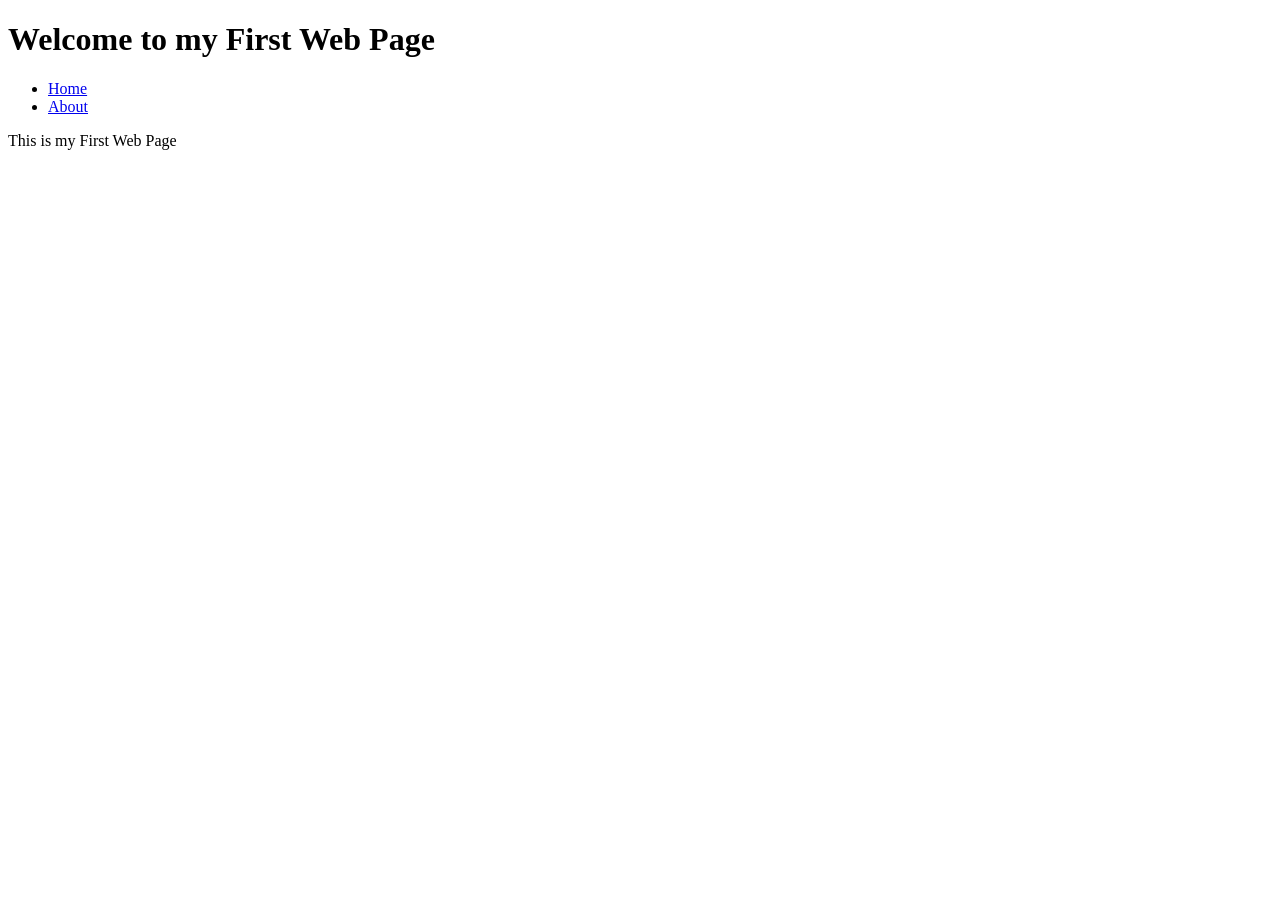
<file: 261WebSystem/index.html>
<!DOCTYPE html>
<html lang = "en">
    <head>
        <meta charset="UTF-8">
        <meta name = "viewport" content ="width=device-width, initial-scale=1.0">
        <title> My First Web Page </title>

    </head>

    <body>
        <h1> Welcome to my First Web Page </h1>
        <nav>
            <ul>
                <li><a href = "index.html">Home</a></li>
                <li><a href = "pages/About.html">About</a></li>
            </ul>
        </nav>

    <p> This is my First Web Page </p>

    </body>
    </html>
</file>
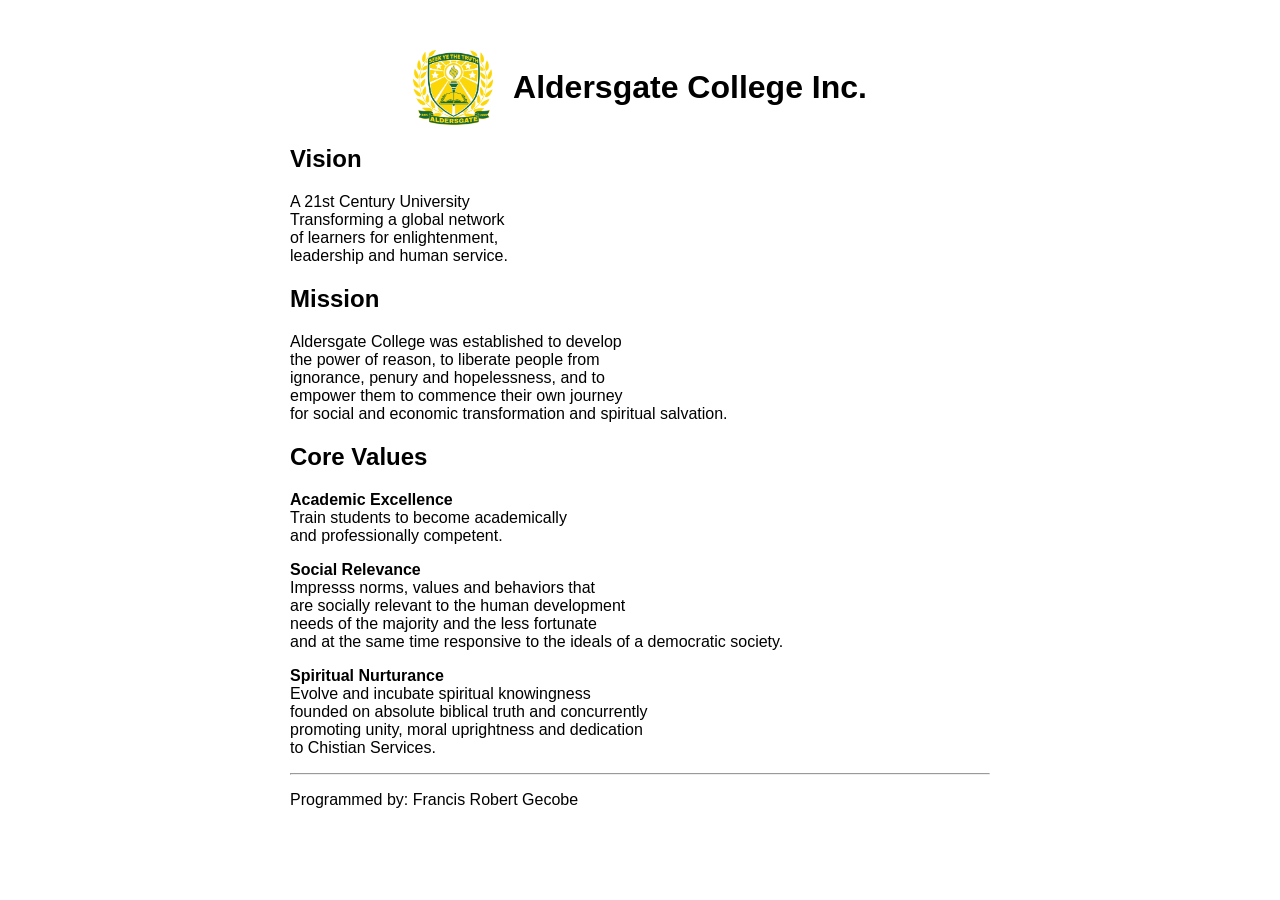
<file: Mission,Vision-and-CoreValues.html>
<!DOCTYPE html>
<html>

<head>
     <title>Aldersgate College Inc.</title>

      <style>
        body {
            font-family: Arial, sans-serif;
            margin: 0;
            background-color: white;
        }

        .container {
            width: 700px;
            margin: 50px auto;
        }

        /* New styles to align the logo and title side-by-side */
        .header-container {
            display: flex;
            align-items: center;
            justify-content: center;
            margin-bottom: 20px;
        }

        .header-container img {
            width: 80px; /* Adjust this value to change the logo size */
            height: auto;
            margin-right: 20px; /* Adds space between the logo and the text */
        }

        h1 {
            margin: 0; /* Removed text-align center since Flexbox handles it now */
        }

    </style>
</head>

<body>

    <div class="container">
    
    <!-- Wrapped the logo and title in a flex container -->
    <div class="header-container">
        <!-- The src now perfectly matches your GitHub uploaded file -->
        <img src="aldersgate_logo.png" alt="Aldersgate College Logo">
        <h1>Aldersgate College Inc.</h1>
    </div>

    <h2>Vision</h2>

    <p>
        A 21st Century University<br>
        Transforming a global network<br>
        of learners for enlightenment,<br>
        leadership and human service.
    </p>

    <h2>Mission</h2>

    <p>
        Aldersgate College was established to develop<br>
        the power of reason, to liberate people from<br>
        ignorance, penury and hopelessness, and to <br>
        empower them to commence their own journey<br>
        for social and economic transformation
        and spiritual salvation.
    </p>

    <h2>Core Values</h2>

    <p>
        <b>Academic Excellence</b> <br>
        Train students to become academically<br>
        and professionally competent.
    </p>

    <p>
        <b>Social Relevance</b> <br>
        Impresss norms, values and behaviors that <br>
        are socially relevant to the human development <br>
        needs of the majority and the less fortunate <br>
        and at the same time responsive to the 
        ideals of a democratic society.
    </p>

    <p>
        <b>Spiritual Nurturance</b> <br>
        Evolve and incubate spiritual knowingness<br>
        founded on absolute biblical truth and concurrently <br>
        promoting unity, moral uprightness and dedication <br>
        to Chistian Services.
    </p>

    <hr>

    <p>
        Programmed by: Francis Robert Gecobe
    </p>

    </div>

</body>

</html>
</file>
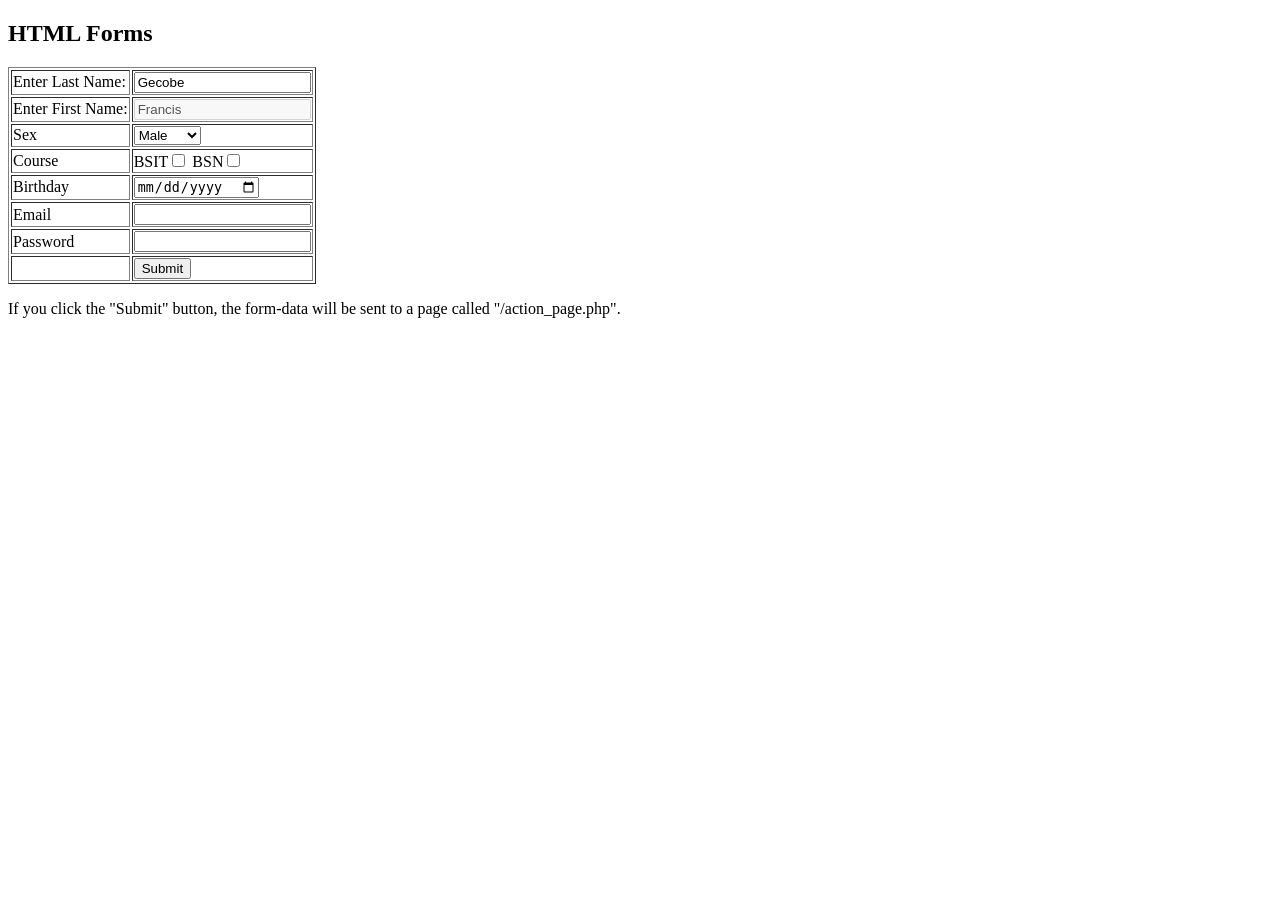
<file: HTML Forms/action.html>
<!DOCTYPE html>
<html>
<body>

<h2>HTML Forms</h2>

<form action="/action_page.php">
  <table border="1">
  	<tr>
    	<td>Enter Last Name:</td>
    	<td><input type="text" name="txtLastName" placeholder="Enter Last Name" 						 value="Gecobe"readonly>      
    </tr>
    <tr>
    	<td>Enter First Name:</td>
        <td><input type="text" name="txtFirstName" placeholder="Enter First Name"
        	 value="Francis" disabled>
    </tr>
    <tr>
    	<td>Sex</td>       
            <td><select name="radioSex">
            <option value="Male">Male</option>
            <option value="Female">Female</option>
            </select></td>
    </tr>
    <tr>
    	<td>Course</td>
        <td><label>BSIT</label><input type="checkbox" 
        	 name="chckboxCourse" value="IT">
             <label>BSN</label><input type="checkbox" 
        	 name="chckboxCourse" value="Nursing"></td>            
    </tr>
    <tr>
    	<td>Birthday</td>
        <td><input type="date" name="dateBday"></td>
    </tr>
    <tr>
    	<td>Email</td>
        <td><input type="email" name="eMail"></td>
    </tr>
    <tr>
    	<td>Password</td>
        <td><input type="password" name="passWord"></td>
    </tr>
    <tr>
    	<td> </td>
    	<td><input type="submit" value="Submit"></td>
    </tr>
  </table>
</form> 

<p>If you click the "Submit" button, the form-data will be sent to a page called "/action_page.php".</p>
</body>
</html>
</file>
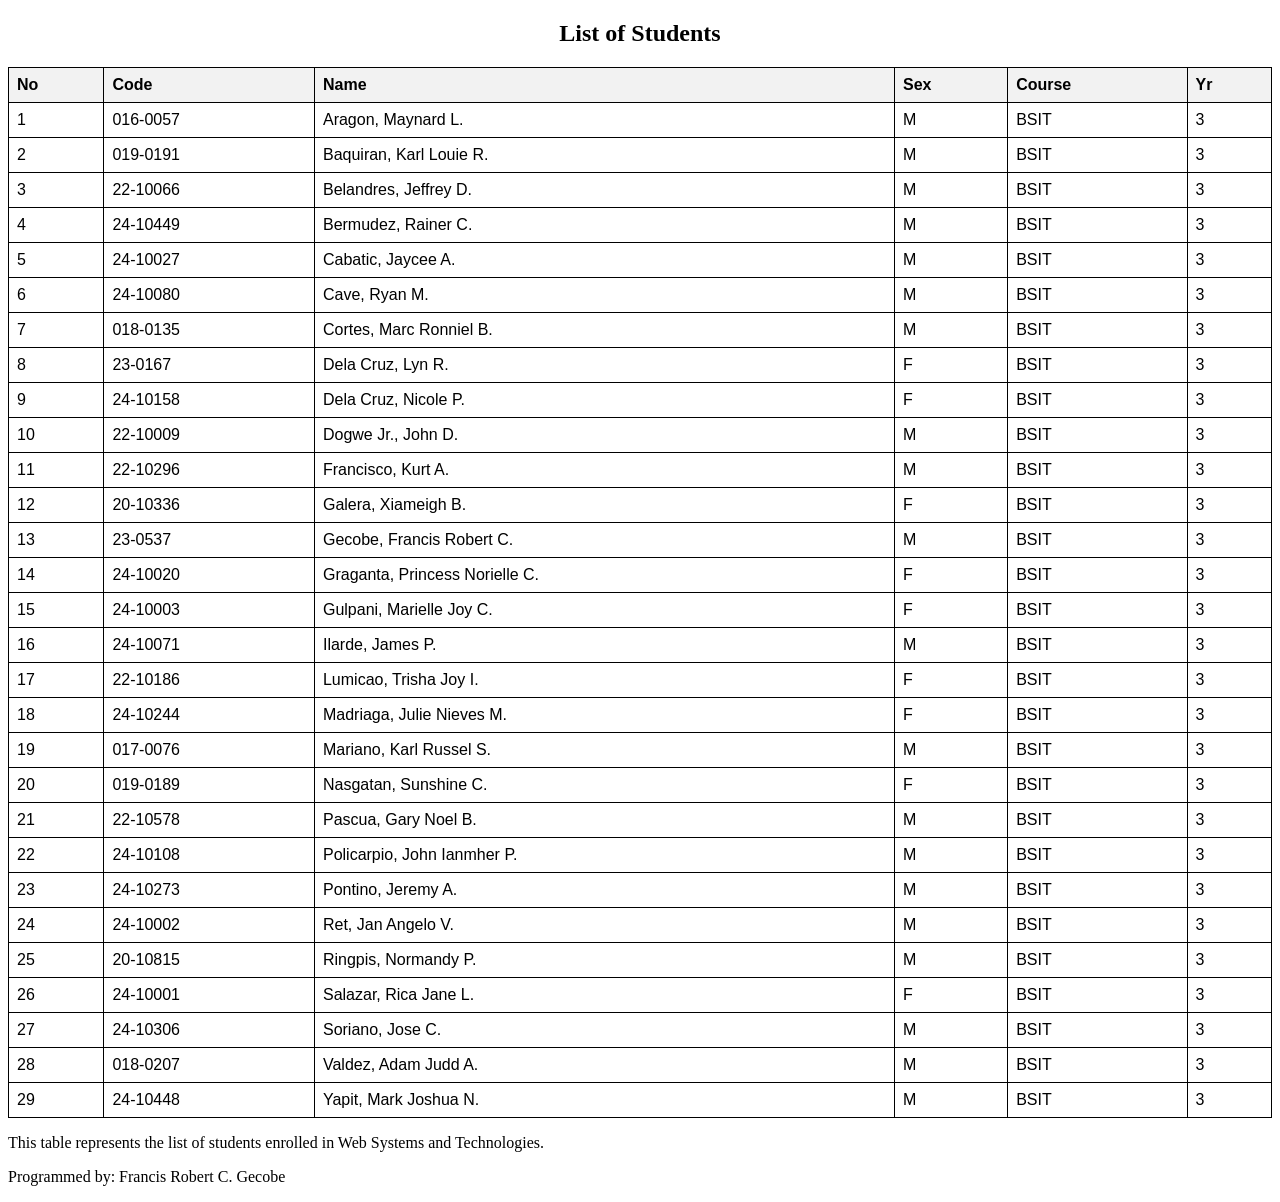
<file: HTML Table/List-of-Students.html>
<!DOCTYPE html>
<html lang="en">
<head>
  <meta charset="UTF-8">
  <meta name="viewport" content="width=device-width, initial-scale=1.0">
  <title>List of Students</title>
  <style>
    h2 {
      text-align: center;
    }
    table {
      width: 100%;
      border-collapse: collapse; /* Prevents double borders */
      font-family: Arial, sans-serif;
    }
    th, td {
      border: 1px solid black;
      padding: 8px; /* spacing around text */
      text-align: left;
    }
    th {
      background-color: #f2f2f2; /* light gray header */
    }
  </style>
</head>
<body>

  <h2>List of Students</h2>

  <table>
    <thead>
      <tr>
        <th>No</th>
        <th>Code</th>
        <th>Name</th>
        <th>Sex</th>
        <th>Course</th>
        <th>Yr</th>
      </tr>
    </thead>
    <tbody>
      <!-- This is a comment -->
      <tr>
        <td>1</td>
        <td>016-0057</td>
        <td>Aragon, Maynard L.</td>
        <td>M</td>
        <td>BSIT</td>
        <td>3</td>
      </tr>
      <tr>
        <td>2</td>
        <td>019-0191</td>
        <td>Baquiran, Karl Louie R.</td>
        <td>M</td>
        <td>BSIT</td>
        <td>3</td>
      </tr>
      <tr>
        <td>3</td>
        <td>22-10066</td>
        <td>Belandres, Jeffrey D.</td>
        <td>M</td>
        <td>BSIT</td>
        <td>3</td>
      </tr>
      <tr>
        <td>4</td>
        <td>24-10449</td>
        <td>Bermudez, Rainer C.</td>
        <td>M</td>
        <td>BSIT</td>
        <td>3</td>
      </tr>
      <tr>
        <td>5</td>
        <td>24-10027</td>
        <td>Cabatic, Jaycee A.</td>
        <td>M</td>
        <td>BSIT</td>
        <td>3</td>
      </tr>
      <tr>
        <td>6</td>
        <td>24-10080</td>
        <td>Cave, Ryan M.</td>
        <td>M</td>
        <td>BSIT</td>
        <td>3</td>
      </tr>
      <tr>
        <td>7</td>
        <td>018-0135</td>
        <td>Cortes, Marc Ronniel B.</td>
        <td>M</td>
        <td>BSIT</td>
        <td>3</td>
      </tr>
      <tr>
        <td>8</td>
        <td>23-0167</td>
        <td>Dela Cruz, Lyn R.</td>
        <td>F</td>
        <td>BSIT</td>
        <td>3</td>
      </tr>
      <tr>
        <td>9</td>
        <td>24-10158</td>
        <td>Dela Cruz, Nicole P.</td>
        <td>F</td>
        <td>BSIT</td>
        <td>3</td>
      </tr>
      <tr>
        <td>10</td>
        <td>22-10009</td>
        <td>Dogwe Jr., John D.</td>
        <td>M</td>
        <td>BSIT</td>
        <td>3</td>
      </tr>
      <tr>
        <td>11</td>
        <td>22-10296</td>
        <td>Francisco, Kurt A.</td>
        <td>M</td>
        <td>BSIT</td>
        <td>3</td>
      </tr>
      <tr>
        <td>12</td>
        <td>20-10336</td>
        <td>Galera, Xiameigh B.</td>
        <td>F</td>
        <td>BSIT</td>
        <td>3</td>
      </tr>
      <tr>
        <td>13</td>
        <td>23-0537</td>
        <td>Gecobe, Francis Robert C.</td>
        <td>M</td>
        <td>BSIT</td>
        <td>3</td>
      </tr>
      <tr>
        <td>14</td>
        <td>24-10020</td>
        <td>Graganta, Princess Norielle C.</td>
        <td>F</td>
        <td>BSIT</td>
        <td>3</td>
      </tr>
      <tr>
        <td>15</td>
        <td>24-10003</td>
        <td>Gulpani, Marielle Joy C.</td>
        <td>F</td>
        <td>BSIT</td>
        <td>3</td>
      </tr>
      <tr>
        <td>16</td>
        <td>24-10071</td>
        <td>Ilarde, James P.</td>
        <td>M</td>
        <td>BSIT</td>
        <td>3</td>
      </tr>
      <tr>
        <td>17</td>
        <td>22-10186</td>
        <td>Lumicao, Trisha Joy I.</td>
        <td>F</td>
        <td>BSIT</td>
        <td>3</td>
      </tr>
      <tr>
        <td>18</td>
        <td>24-10244</td>
        <td>Madriaga, Julie Nieves M.</td>
        <td>F</td>
        <td>BSIT</td>
        <td>3</td>
      </tr>
      <tr>
        <td>19</td>
        <td>017-0076</td>
        <td>Mariano, Karl Russel S.</td>
        <td>M</td>
        <td>BSIT</td>
        <td>3</td>
      </tr>
      <tr>
        <td>20</td>
        <td>019-0189</td>
        <td>Nasgatan, Sunshine C.</td>
        <td>F</td>
        <td>BSIT</td>
        <td>3</td>
      </tr>
      <tr>
        <td>21</td>
        <td>22-10578</td>
        <td>Pascua, Gary Noel B.</td>
        <td>M</td>
        <td>BSIT</td>
        <td>3</td>
      </tr>
      <tr>
        <td>22</td>
        <td>24-10108</td>
        <td>Policarpio, John Ianmher P.</td>
        <td>M</td>
        <td>BSIT</td>
        <td>3</td>
      </tr>
      <tr>
        <td>23</td>
        <td>24-10273</td>
        <td>Pontino, Jeremy A.</td>
        <td>M</td>
        <td>BSIT</td>
        <td>3</td>
      </tr>
      <tr>
        <td>24</td>
        <td>24-10002</td>
        <td>Ret, Jan Angelo V.</td>
        <td>M</td>
        <td>BSIT</td>
        <td>3</td>
      </tr>
      <tr>
        <td>25</td>
        <td>20-10815</td>
        <td>Ringpis, Normandy P.</td>
        <td>M</td>
        <td>BSIT</td>
        <td>3</td>
      </tr>
      <tr>
        <td>26</td>
        <td>24-10001</td>
        <td>Salazar, Rica Jane L.</td>
        <td>F</td>
        <td>BSIT</td>
        <td>3</td>
      </tr>
      <tr>
        <td>27</td>
        <td>24-10306</td>
        <td>Soriano, Jose C.</td>
        <td>M</td>
        <td>BSIT</td>
        <td>3</td>
      </tr>
      <tr>
        <td>28</td>
        <td>018-0207</td>
        <td>Valdez, Adam Judd A.</td>
        <td>M</td>
        <td>BSIT</td>
        <td>3</td>
      </tr>
      <tr>
        <td>29</td>
        <td>24-10448</td>
        <td>Yapit, Mark Joshua N.</td>
        <td>M</td>
        <td>BSIT</td>
        <td>3</td>
      </tr>
    </tbody>
  </table>

  <p>This table represents the list of students enrolled in Web Systems and Technologies.</p>
  <p>Programmed by: Francis Robert C. Gecobe</p>

</body>
</html>
</file>
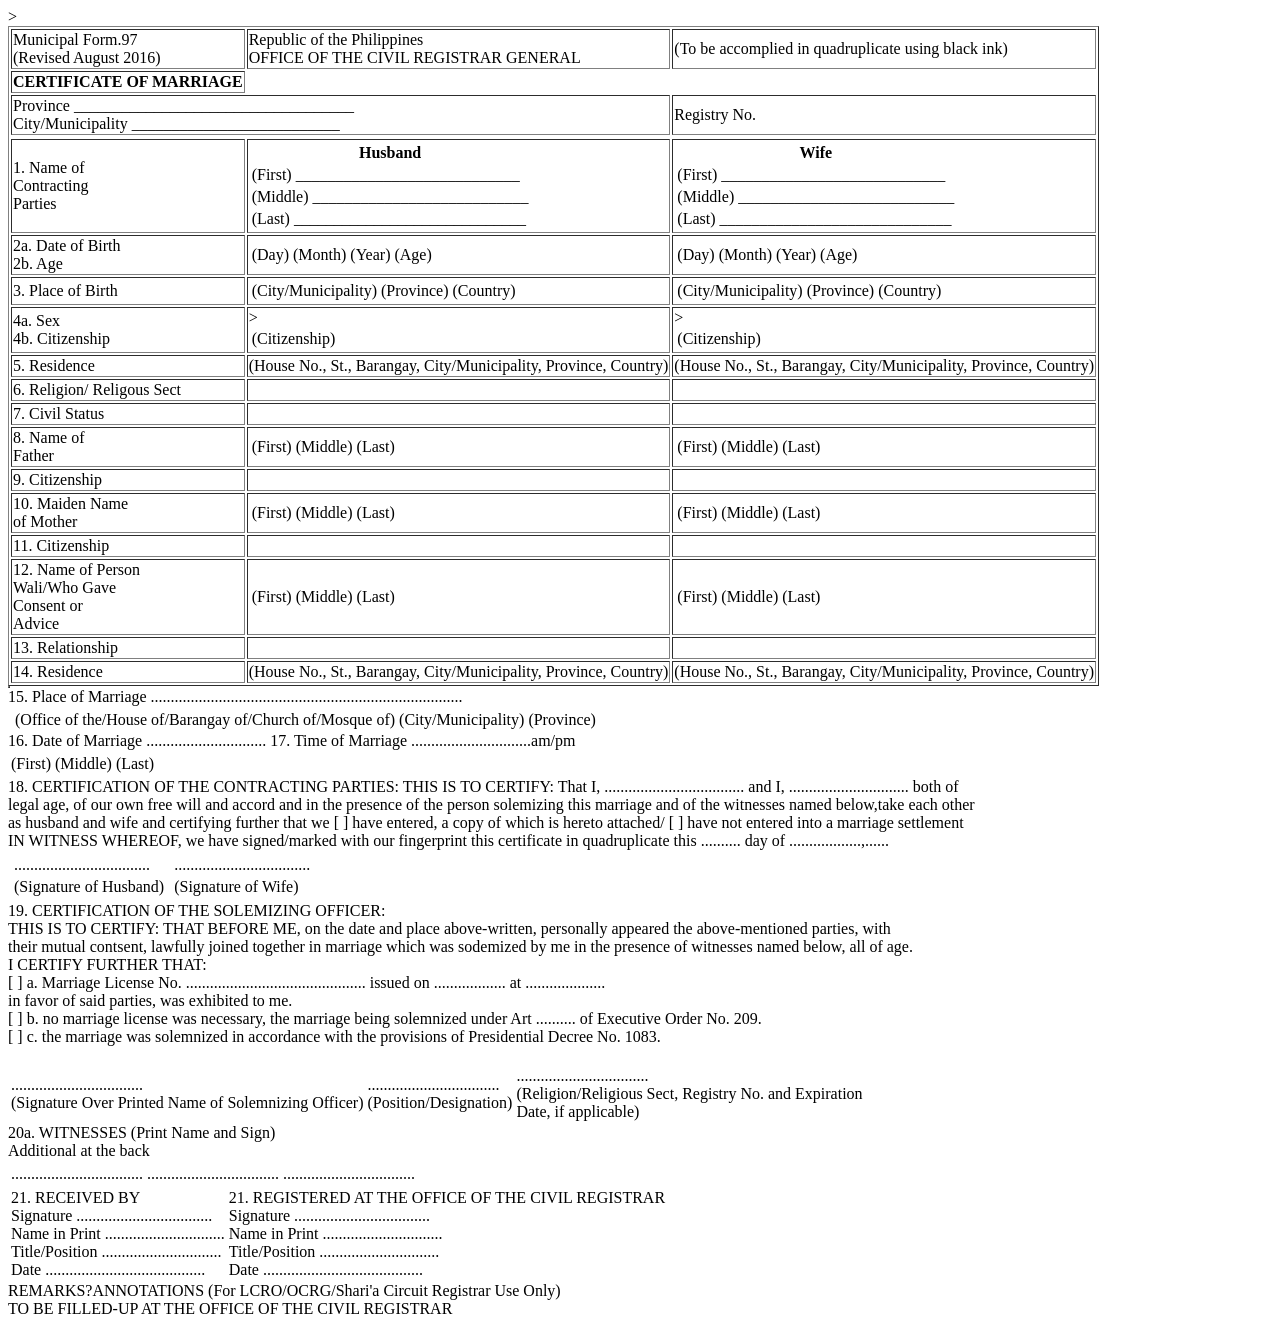
<file: MarriageCertificate/MarriageCertificate.html>
<!DOCTYPE html>
<html lang="en">
    <body>
            <!-- 1st table -->
            <table border="1" >
                        <!-- 1st Row -->
                <tr>
                <td>Municipal Form.97 <br>(Revised August 2016)</td>
                <td>Republic of the Philippines<br>OFFICE OF THE CIVIL REGISTRAR GENERAL</td>
                <td>(To be accomplied in quadruplicate using black ink)</td>
                </tr>
                        <!-- 2nd Row -->
                <tr>
                    <th>
                        CERTIFICATE OF MARRIAGE    
                    </th>
                </tr>
                        <!-- 3rd Row -->
                <tr>
                    <td colspan="2">Province ___________________________________
                    <br>City/Municipality __________________________</td>
                    <td>Registry No.</td>
                <tr>


<!--------------------------------------------------------------------------------------------------------------->>     


                        <!-- 4th Row -->
                <tr>
                    <td>1. Name of<br>Contracting<br>Parties</td>
                    <td>
                        <table>
                            <tr><th>Husband</th></tr>
                            <tr><td>(First) ____________________________</td></tr>
                            <tr><td>(Middle) ___________________________</td></tr>
                            <tr><td>(Last) _____________________________</td></tr>
                        </table>
                    </td>
                    <td>
                        <table>
                            <tr><th>Wife</th></tr>
                            <tr><td>(First) ____________________________</td></tr>
                            <tr><td>(Middle) ___________________________</td></tr>
                            <tr><td>(Last) _____________________________</td></tr>
                        </table>
                </tr>

                        <!-- 5th Row -->
                <tr>
                    <td>2a. Date of Birth<br>2b. Age</td>
                    <td>
                        <table>
                            <tr>
                                <td>(Day)</td>
                                <td>(Month)</td>
                                <td>(Year)</td>
                                <td>(Age)</td>
                            </tr>                        
                        </table>
                    </td>
                    <td>
                        <table>
                            <tr>
                                <td>(Day)</td>
                                <td>(Month)</td>
                                <td>(Year)</td>
                                <td>(Age)</td>
                            </tr>                        
                        </table>
                    </td>
                </tr>
                         
                    <!-- 6th Row -->           
                <tr>
                    <td>3. Place of Birth</td>
                    <td>
                        <table>
                            <tr>
                                <td>(City/Municipality)</td>
                                <td>(Province)</td>
                                <td>(Country)</td>
                            </tr>                        
                        </table>
                    </td>
                    <td>
                        <table>
                            <tr>
                                <td>(City/Municipality)</td>
                                <td>(Province)</td>
                                <td>(Country)</td>
                            </tr>                        
                        </table>
                    </td>
                </tr>

                <!-- 7th Row -->
                <tr>
                    <td>4a. Sex<br>4b. Citizenship</td>
                    <td>
                        <table>
                            <tr>
                                <!-- Need to put space here-->>
                                <td>(Citizenship)</td>
                            </tr>
                        </table>
                    </td>
                    <td>
                        <table>
                            <tr>
                                <!-- Need to put space here-->>
                                <td>(Citizenship)</td>
                            </tr>
                        </table>
                    </td>
                </tr>

                <!-- 8th Row -->
               <tr>
                    <td>5. Residence</td>
                    <td>(House No., St., Barangay, City/Municipality, Province, Country)</td>
                    <td>(House No., St., Barangay, City/Municipality, Province, Country)</td>
               </tr>

               <!-- 9th Row -->
                <tr>
                    <td>6. Religion/ Religous Sect</td>
                    <td></td>
                    <td></td>
                </tr>

                <!-- 10th Row -->
                <tr>
                    <td>7. Civil Status</td>
                    <td></td>
                    <td></td>
                </tr>

                <!-- 11th Row -->
                 <tr>
                    <td>8. Name of<br>Father</td>
                    <td>
                        <table>                            
                            <tr>
                                <td>(First)</td>
                                <td>(Middle)</td>
                                <td>(Last)</td>
                            </tr>
                        </table>
                    </td>
                    <td>
                        <table>                            
                            <tr>
                                <td>(First)</td>
                                <td>(Middle)</td>
                                <td>(Last)</td>
                            </tr>
                        </table>
                </tr>

                <!-- 12th Row -->
                 <tr>
                    <td>9. Citizenship</td>
                    <td></td>
                    <td></td>
                </tr>

                <!-- 13th Row -->
                <tr>
                    <td>10. Maiden Name<br>of Mother</td>
                    <td>
                        <table>                            
                            <tr>
                                <td>(First)</td>
                                <td>(Middle)</td>
                                <td>(Last)</td>
                            </tr>
                        </table>
                    </td>
                    <td>
                        <table>                            
                            <tr>
                                <td>(First)</td>
                                <td>(Middle)</td>
                                <td>(Last)</td>
                            </tr>
                        </table>
                </tr>

                <!-- 14th Row -->
                 <tr>
                    <td>11. Citizenship</td>
                    <td></td>
                    <td></td>
                </tr> 

                <!-- 15th Row -->
                <tr>
                    <td>12. Name of Person<br>Wali/Who Gave<br>Consent or<br>Advice</td>
                    <td>
                        <table>                            
                            <tr>
                                <td>(First)</td>
                                <td>(Middle)</td>
                                <td>(Last)</td>
                            </tr>
                        </table>
                    </td>
                    <td>
                        <table>                            
                            <tr>
                                <td>(First)</td>
                                <td>(Middle)</td>
                                <td>(Last)</td>
                            </tr>
                        </table>
                </tr>

                <!-- 16th Row -->
                 <tr>
                    <td>13. Relationship</td>
                    <td></td>
                    <td></td>
                </tr>
                
                <!-- 17th Row -->
                 <tr>
                    <td>14. Residence</td>
                    <td>(House No., St., Barangay, City/Municipality, Province, Country)</td>
                    <td>(House No., St., Barangay, City/Municipality, Province, Country)</td>
               </tr>
               
        </table>

<!--------------------------------------------------------------------------------------------------------------->

        <table border="1">

                <!-- 18th Row -->  
            <tr>
                <table>
                <tr>              
                  15. Place of Marriage .............................................................................. 
                </tr>
                <tr>
                    <td></td>
                    <td>(Office of the/House of/Barangay of/Church of/Mosque of)</td>
                    <td>(City/Municipality)</td>
                    <td>(Province)</td>
                </tr>
                </table>
            </tr>
            
                <!-- 19th Row -->
            <tr>
                <table>
                    <tr>
                            16. Date of Marriage ..............................
                    </tr>
                    <tr>
                        <td>(First)</td>
                        <td>(Middle)</td>
                        <td>(Last)</td>
                    </tr>
                    <tr>
                            17. Time of Marriage ..............................am/pm
                    </tr>        
                </table>
            </tr>

                <!-- 20th Row -->
            <tr>
                 18. CERTIFICATION OF THE CONTRACTING PARTIES:
             </tr>

            <tr>           
                    THIS IS TO CERTIFY: That I, ................................... and I, .............................. both of<br>
                    legal age, of our own free will and accord and in the presence of the person solemizing this marriage and of the witnesses named below,take each other<br>
                    as husband and wife and certifying further that we [  ] have entered, a copy of which is hereto attached/ [  ] have not entered into a marriage settlement<br>
                    IN WITNESS WHEREOF, we have signed/marked with our fingerprint this certificate in quadruplicate this .......... day of ..................,......
            </tr>

            <!-- 21st Row -->

            <tr>
                <table>
                    <tr>
                        <td>
                            <table>
                                <tr>
                                    <td>..................................</td>
                                </tr>
                                <tr>
                                    <td>(Signature of Husband)</td>
                                </tr>
                            </table>
                        </td>
                        <td>
                            <table>
                                <tr>
                                    <td>..................................</td>
                                </tr>
                                <tr>
                                    <td>(Signature of Wife)</td>
                                </tr>
                            </table>
                        </td>
                    </tr>
                </table>
            </tr>

            <!-- 22nd Row -->
             <tr>
                19. CERTIFICATION OF THE SOLEMIZING OFFICER:
            </tr><br>
            <tr>
                THIS IS TO CERTIFY: THAT BEFORE ME, on the date and place above-written, personally appeared the above-mentioned parties, with<br>
                their mutual contsent, lawfully joined together in marriage which was sodemized by me in the presence of witnesses named below, all of age.<br>
            </tr>
            <tr>
                I CERTIFY FURTHER THAT:
            </tr><br>
            <tr>
                [ ] a. Marriage License No. ............................................. issued on .................. at ....................<br>
                in favor of said parties, was exhibited to me.
            </tr><br>
            <tr>
                [ ] b. no marriage license was necessary, the marriage being solemnized under Art .......... of Executive Order No. 209.
            </tr><br>
            <tr>
                [ ] c. the marriage was solemnized in accordance with the provisions of Presidential Decree No. 1083.
            </tr><br>

            <!-- 23rd Row -->
            <tr>
                <table>
                        <tr>
                            <td>.................................<br>(Signature Over Printed Name of Solemnizing Officer)</td><br>
                            <td>.................................<br>(Position/Designation)</td>
                            <td>.................................<br>(Religion/Religious Sect, Registry No. and Expiration<br>Date, if applicable)</td>
                        </tr>
                </table>
            </tr>

            <!-- 24th Row -->

            <tr>
                <table>
                    <tr>
                        20a. WITNESSES (Print Name and Sign)<br>
                        Additional at the back
                    </tr>
                    <tr>
                        <td>.................................</td>
                        <td>.................................</td>
                        <td>.................................</td>
                    </tr>
                </table>
            </tr>


            <!-- 25th Row -->
             <tr>
                <table>
                    <tr>
                        <td>
                            <table>
                                <tr>21. RECEIVED BY</tr><br>
                                <tr>Signature ..................................</tr><br>
                                <tr>Name in Print ..............................</tr><br>
                                <tr>Title/Position ..............................</tr><br>
                                <tr>Date ........................................</tr><br>
                            </table>
                        </td>
                        <td>
                            <table>
                                <tr>21. REGISTERED AT THE OFFICE OF THE CIVIL REGISTRAR</tr><br>
                                <tr>Signature ..................................</tr><br>
                                <tr>Name in Print ..............................</tr><br>
                                <tr>Title/Position ..............................</tr><br>
                                <tr>Date ........................................</tr><br>
                            </table>
                        </td>
                    </tr>
                </table>
            </tr>

            <!-- 26th Row-->
            <tr>
                <table>
                    <tr>
                        REMARKS?ANNOTATIONS (For LCRO/OCRG/Shari'a Circuit Registrar Use Only)
                    </tr>
                </table>
            </tr>

            <!-- 27th Row-->
             <tr>
                <table>
                    <tr>
                        TO BE FILLED-UP AT THE OFFICE OF THE CIVIL REGISTRAR
                    </tr>
                </table>
            </tr>


        </table>
    </body>

</html>
</file>
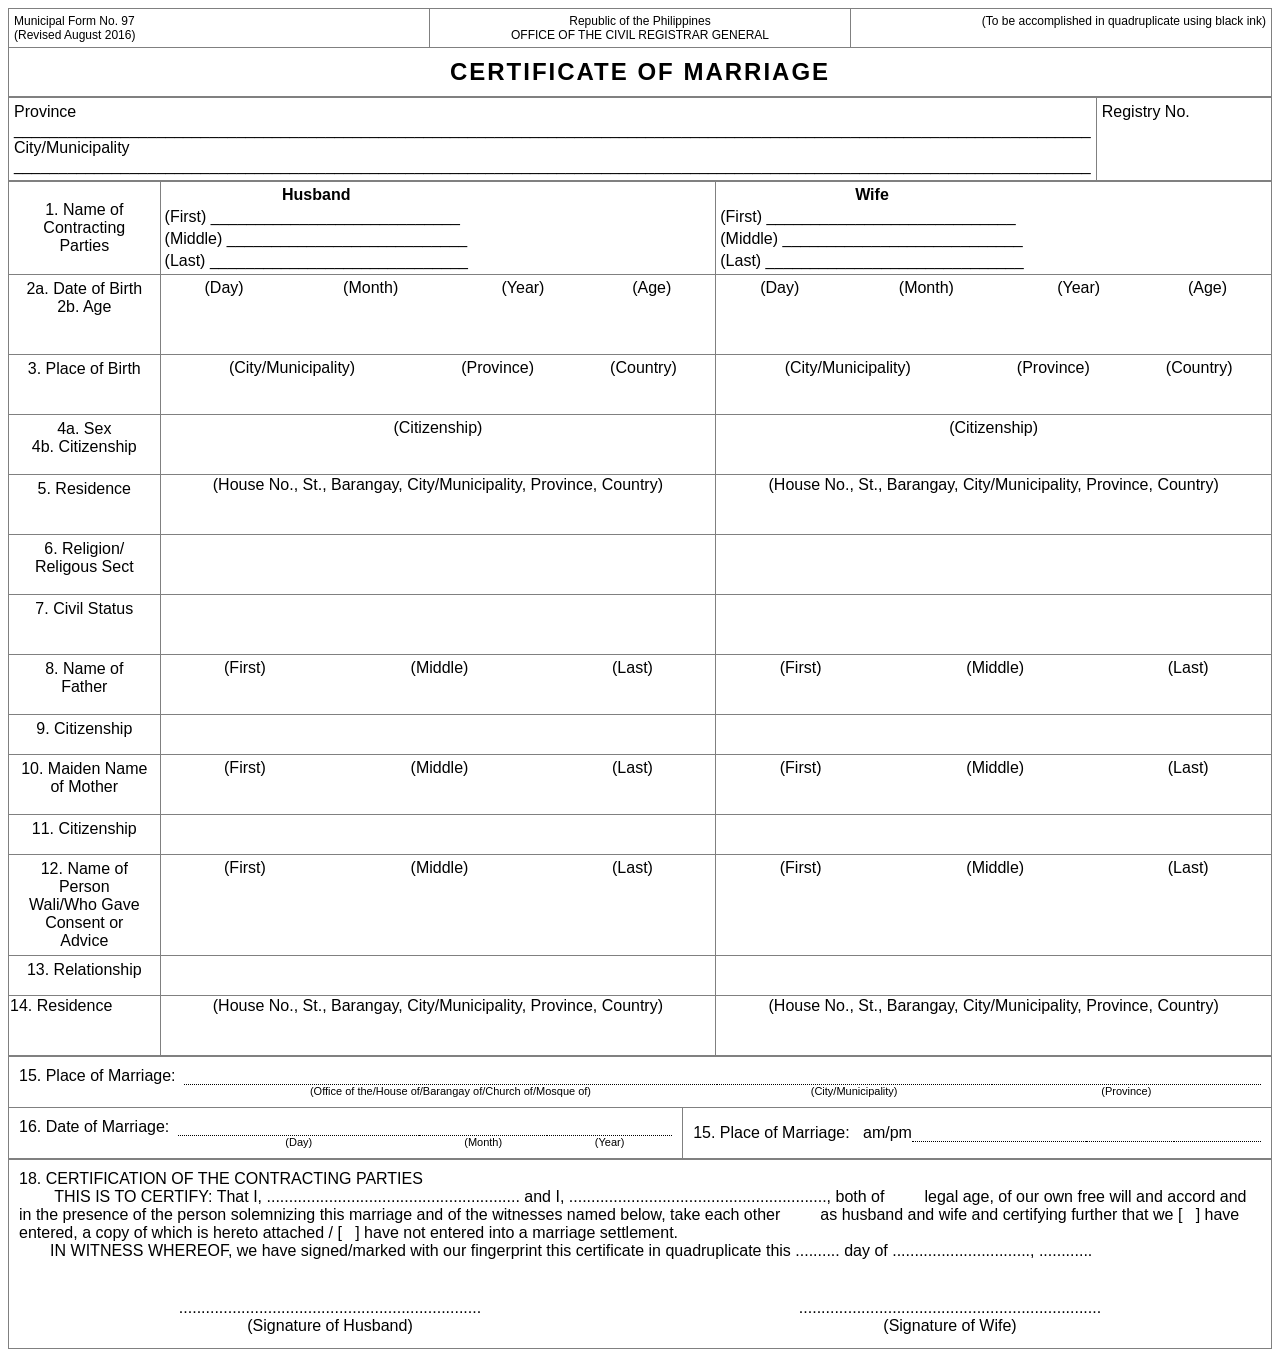
<file: MarriageCertificate/Trial_1.html>
<!DOCTYPE html>
<html lang="en">
<head>
    <meta charset="UTF-8">
    <title>Certificate of Marriage</title>
</head>
<body>

    <table border="1" style="border-collapse: collapse; width: 100%; font-family: Arial, sans-serif;">
        <!-- 1st Row: Headers -->
        <tr>
            <td style="text-align: left; vertical-align: top; font-size: 12px; padding: 5px; width: 33.3%">
                Municipal Form No. 97<br>
                (Revised August 2016)
            </td>
            <td style="text-align: center; vertical-align: top; font-size: 12px; padding: 5px; width: 33.3%">
                Republic of the Philippines<br>
                OFFICE OF THE CIVIL REGISTRAR GENERAL
            </td>
            <td style="text-align: right; vertical-align: top; font-size: 12px; padding: 5px; width: 33.3%">
                (To be accomplished in quadruplicate using black ink)
            </td>
        </tr>

        <!-- 2nd Row: Main Title -->
        <tr>
            <!-- colspan="3" makes this cell span across all three columns from the row above -->
            <th colspan="3" style="font-size: 24px; letter-spacing: 2px; padding: 10px;">
                CERTIFICATE OF MARRIAGE
            </th>
        </tr>
    </table>

    <table border="1" style="border-collapse: collapse; width: 100%; font-family: Arial, sans-serif;">
        <!-- 3rd Row: Location and Registry -->
                <tr style="height: 70px">
                    <!-- colspan="2" makes this cell span the left and center columns -->
                    <td style="padding: 5px; width:75%; vertical-align: bottom;">
                        Province _________________________________________________________________________________________________________________________<br>
                        City/Municipality _________________________________________________________________________________________________________________________
                    </td>
                    <!-- This cell takes up the final right column -->
                    <td style="vertical-align: top; padding: 5px; width: 25%">
                        Registry No.
                    </td>
                </tr>
    </table>

    <table border="1" style="border-collapse: collapse; width: 100%; font-family: Arial, sans-serif;">
                
          <!-- 4th Row -->
                <tr>
                    <td style="text-align: center; padding: 5px;" width=12%>1. Name of<br>Contracting<br>Parties</td>
                    <td width=44% >
                        <table>
                            <tr><th>Husband</th></tr>
                            <tr><td>(First) ____________________________</td></tr>
                            <tr><td>(Middle) ___________________________</td></tr>
                            <tr><td>(Last) _____________________________</td></tr>
                        </table>
                    </td>
                    <td width=44%>
                        <table>
                            <tr><th>Wife</th></tr>
                            <tr><td>(First) ____________________________</td></tr>
                            <tr><td>(Middle) ___________________________</td></tr>
                            <tr><td>(Last) _____________________________</td></tr>
                        </table>
                </tr>
        
                                        <!-- 5th Row -->
                <tr style="height: 80px; vertical-align: top;" >
                    <td style="text-align: center; padding: 5px;" width=12%>2a. Date of Birth<br>2b. Age</td>
                    <td>
                        <table style="width:100%" >
                            <tr>
                                <td align="center" width:25% >(Day)</td>
                                <td align="center" width:25%>(Month)</td>
                                <td align="center" width:25%>(Year)</td>
                                <td align="center" width:25%>(Age)</td>
                            </tr>                        
                        </table>
                    </td>
                    <td>
                        <table style="width:100%">
                            <tr>
                                <td align="center" width:25%>(Day)</td>
                                <td align="center" width:25%>(Month)</td>
                                <td align="center" width:25%>(Year)</td>
                                <td align="center" width:25%>(Age)</td>
                            </tr>                        
                        </table>
                    </td>
                </tr>
                         
                     <!-- 6th Row -->           
                <tr style="height: 60px; vertical-align: top;">
                    <td style="text-align: center; padding: 5px;" width=12%>3. Place of Birth</td>
                    <td>
                        <table style="width:100%">
                            <tr>
                                <td align="center" width:25%>(City/Municipality)</td>
                                <td align="center" width:25%>(Province)</td>
                                <td align="center" width:25%>(Country)</td>
                            </tr>                        
                        </table>
                    </td>
                    <td>
                        <table style="width:100%">
                            <tr>
                                <td align="center" width:25%>(City/Municipality)</td>
                                <td align="center" width:25%>(Province)</td>
                                <td align="center" width:25%>(Country)</td>
                            </tr>                        
                        </table>
                    </td>
                </tr>

                 <!-- 7th Row -->
                <tr style="height: 60px; vertical-align: top;">
                    <td style="text-align: center; padding: 5px;" width=12%>4a. Sex<br>4b. Citizenship</td>
                    <td>
                        <table style="width:100%">
                            <tr>
                                <td style="text-align: center;">(Citizenship)</td>
                            </tr>
                        </table>
                    </td>
                    <td>
                        <table style="width:100%">
                            <tr>
                                <td style="text-align: center;">(Citizenship)</td>
                            </tr>
                        </table>
                    </td>
                </tr>

                <!-- 8th Row -->
               <tr style="height: 60px; vertical-align: top;">
                    <td style="text-align: center; padding: 5px;" width=12%>5. Residence</td>

                    <td align="center">(House No., St., Barangay, City/Municipality, Province, Country)</td>
                    <td align="center">(House No., St., Barangay, City/Municipality, Province, Country)</td>
               </tr>

                <!-- 9th Row -->
                <tr style="height: 60px; vertical-align: top;">
                    <td style="text-align: center; padding: 5px;" width=12%>6. Religion/ Religous Sect</td>
                    <td></td>
                    <td></td>
                </tr>

                <!-- 10th Row -->
                <tr style="height: 60px; vertical-align: top;">
                    <td style="text-align: center; padding: 5px;" width=12%>7. Civil Status</td>
                    <td></td>
                    <td></td>
                </tr>

                <!-- 11th Row -->
                 <tr style="height: 60px; vertical-align: top;">
                    <td style="text-align: center; padding: 5px;" width=12%>8. Name of<br>Father</td>
                    <td>
                        <table style="width:100%">                            
                            <tr>
                                <td align="center" width:25%>(First)</td>
                                <td align="center" width:25%>(Middle)</td>
                                <td align="center" width:25%>(Last)</td>
                            </tr>
                        </table>
                    </td>
                    <td>
                        <table style="width:100%">                            
                            <tr>
                                <td align="center" width:25%>(First)</td>
                                <td align="center" width:25%>(Middle)</td>
                                <td align="center" width:25%>(Last)</td>
                            </tr>
                        </table>
                </tr>

                <!-- 12th Row -->
                <tr style="height: 40px; vertical-align: top;">
                    <td style="text-align: center; padding: 5px;" width=12%>9. Citizenship</td>
                    <td></td>
                    <td></td>
                </tr>

                <!-- 13th Row -->
                 <tr style="height: 60px; vertical-align: top;">
                    <td style="text-align: center; padding: 5px;" width=12%>10. Maiden Name<br> of Mother</td>
                    <td>
                        <table style="width:100%">                            
                            <tr>
                                <td align="center" width:25%>(First)</td>
                                <td align="center" width:25%>(Middle)</td>
                                <td align="center" width:25%>(Last)</td>
                            </tr>
                        </table>
                    </td>
                    <td>
                        <table style="width:100%">                            
                            <tr>
                                <td align="center" width:25%>(First)</td>
                                <td align="center" width:25%>(Middle)</td>
                                <td align="center" width:25%>(Last)</td>
                            </tr>
                        </table>
                </tr>

                 <!-- 14th Row -->
                <tr style="height: 40px; vertical-align: top;">
                    <td style="text-align: center; padding: 5px;" width=12%>11. Citizenship</td>
                    <td></td>
                    <td></td>
                </tr>

                <!-- 15th Row -->
                 <tr style="height: 60px; vertical-align: top;">
                    <td style="text-align: center; padding: 5px;" width=12%>12. Name of Person<br>Wali/Who Gave<br>Consent or<br>Advice</td>
                    <td>
                        <table style="width:100%">                            
                            <tr>
                                <td align="center" width:25%>(First)</td>
                                <td align="center" width:25%>(Middle)</td>
                                <td align="center" width:25%>(Last)</td>
                            </tr>
                        </table>
                    </td>
                    <td>
                        <table style="width:100%">                            
                            <tr>
                                <td  align="center" width:25%>(First)</td>
                                <td  align="center" width:25%>(Middle)</td>
                                <td  align="center" width:25%>(Last)</td>
                            </tr>
                        </table>
                </tr>

                 <tr style="height: 40px; vertical-align: top;">
                    <td style="text-align: center; padding: 5px;" width=12%>13. Relationship</td>
                    <td></td>
                    <td></td>
                </tr>

                <tr  style="height: 60px; vertical-align: top;">
                    <td>14. Residence</td>
                    <td align="center">(House No., St., Barangay, City/Municipality, Province, Country)</td>
                    <td align="center">(House No., St., Barangay, City/Municipality, Province, Country)</td>
               </tr>
    </table>


    <table border="1" style="border-collapse: collapse; width: 100%; font-family: Arial, sans-serif;">  

                <!-- 15. Place of Marriage -->
                <tr>
                    <td style="padding: 10px;" colspan="2">
                        
                        <!-- VERY SIMPLE NUMBER 15 CODE -->
                        <table width="100%" cellpadding="0" cellspacing="0">
                            
                            <tr>
                                <td style="white-space: nowrap;">15. Place of Marriage: &nbsp;</td>
                                <td width="50%" style="border-bottom: 1px dotted black;"></td>
                                <td width="25%" style="border-bottom: 1px dotted black;"></td>
                                <td width="25%" style="border-bottom: 1px dotted black;"></td>
                            </tr>
                            
                            <tr>
                                <td></td>
                                <td align="center" style="font-size: 11px;">(Office of the/House of/Barangay of/Church of/Mosque of)</td>
                                <td align="center" style="font-size: 11px;">(City/Municipality)</td>
                                <td align="center" style="font-size: 11px;">(Province)</td>
                            </tr>
                            
                        </table>
                    </td>
                </tr>


                <!-- 16. Date of Marriage & 17. Time of Marriage-->

                <tr>
                    <td style="padding: 10px;">
                        
                        <!-- VERY SIMPLE NUMBER 15 CODE -->
                        <table width="100%" cellpadding="0" cellspacing="0">
                            
                            <!-- Top Row: The text and the dotted lines -->
                            <tr>
                                <td style="white-space: nowrap;">16. Date of Marriage: &nbsp;</td>
                                <td width="50%" style="border-bottom: 1px dotted black;"></td>
                                <td width="25%" style="border-bottom: 1px dotted black;"></td>
                                <td width="25%" style="border-bottom: 1px dotted black;"></td>
                            </tr>
                            
                            <!-- Bottom Row: The small text labels -->
                            <tr>
                                <td></td>
                                <td align="center" style="font-size: 11px;">(Day)</td>
                                <td align="center" style="font-size: 11px;">(Month)</td>
                                <td align="center" style="font-size: 11px;">(Year)</td>
                            </tr>
                            
                        </table>
                        <!-- END NUMBER 15 -->

                    </td>
                    <td style="padding: 10px;">
                        
                        <!-- VERY SIMPLE NUMBER 15 CODE -->
                        <table width="100%" cellpadding="0" cellspacing="0">
                            
                            <!-- Top Row: The text and the dotted lines -->
                            <tr>
                                <td style="white-space: nowrap;">15. Place of Marriage: &nbsp; am/pm</td>
                                <td width="50%" style="border-bottom: 1px dotted black;"></td>
                                <td width="25%" style="border-bottom: 1px dotted black;"></td>
                                <td width="25%" style="border-bottom: 1px dotted black;"></td>
                            </tr>                         
                        </table>

                    </td>

                </tr>
    </table>

    <table border="1" style="border-collapse: collapse; width: 100%; font-family: Arial, sans-serif;">
    <tr>
        <!-- Everything is now safely inside this one TD tag -->
        <td style="padding: 10px;">
            18. CERTIFICATION OF THE CONTRACTING PARTIES<br>
            
            &nbsp;&nbsp;&nbsp;&nbsp;&nbsp;&nbsp;&nbsp;&nbsp;THIS IS TO CERTIFY: That I, ......................................................... and I, .........................................................., both of 
            &nbsp;&nbsp;&nbsp;&nbsp;&nbsp;&nbsp;&nbsp;&nbsp;legal age, of our own free will and accord and in the presence of the person solemnizing this marriage and of the witnesses named below, take each other 
            &nbsp;&nbsp;&nbsp;&nbsp;&nbsp;&nbsp;&nbsp;&nbsp;as husband and wife and certifying further that we [ &nbsp; ] have entered, a copy of which is hereto attached / [ &nbsp; ] have not entered into a marriage settlement.<br>
            
            &nbsp;&nbsp;&nbsp;&nbsp;&nbsp;&nbsp;&nbsp;IN WITNESS WHEREOF, we have signed/marked with our fingerprint this certificate in quadruplicate this .......... day of ..............................., ............
            
            <br><br><br>
            
            <!-- Simple invisible table for the signatures -->
            <table width="100%" border="0">
                <tr>
                    <td align="center">
                        ....................................................................<br>
                        (Signature of Husband)
                    </td>
                    <td align="center">
                        ....................................................................<br>
                        (Signature of Wife)
                    </td>
                </tr>
            </table>
            
        </td>
    </tr>
</table>

</body>
</html>
</file>
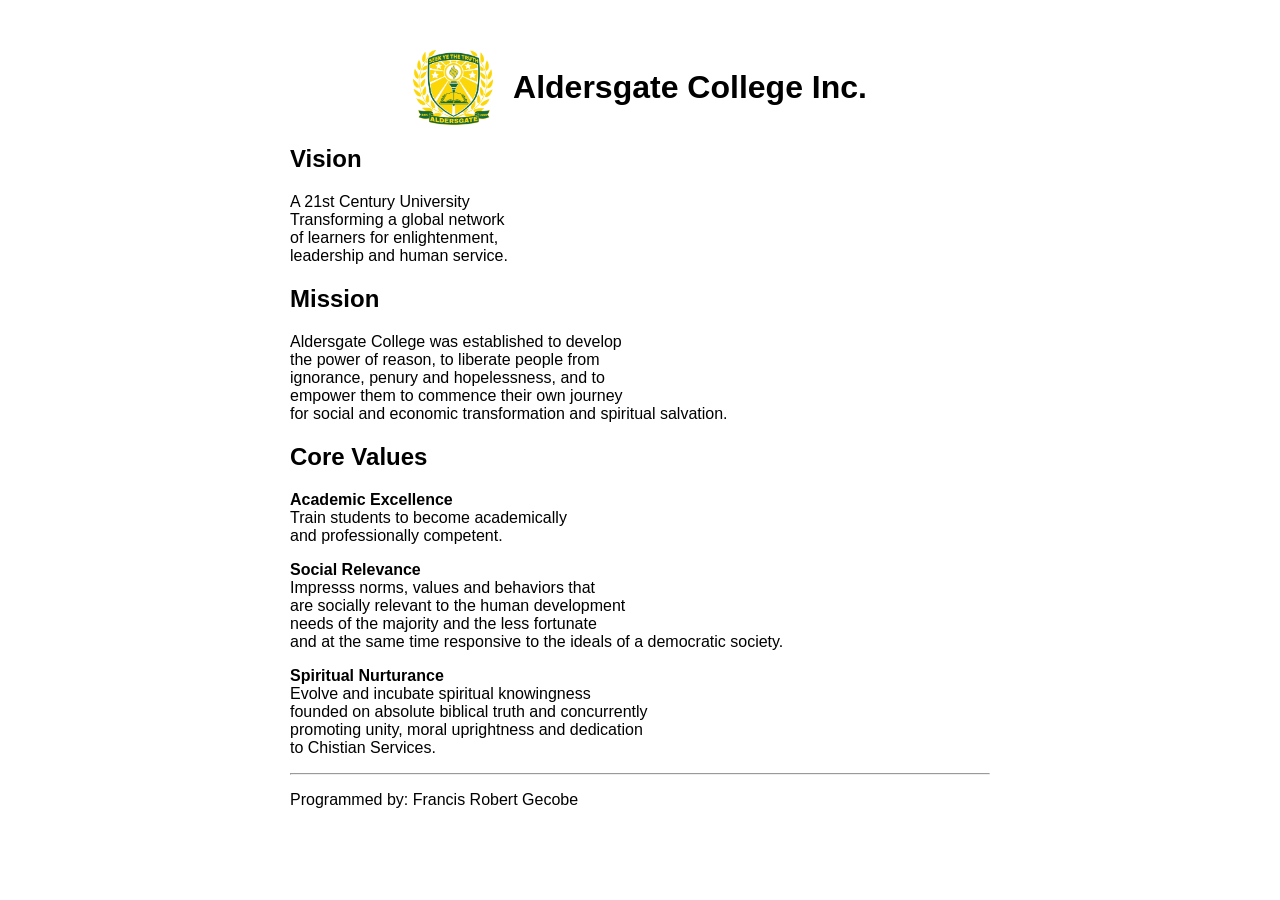
<file: Mission,Vision-and-CoreValues/Mission,Vision-and-CoreValues.html>
<!DOCTYPE html>
<html>

<head>
     <title>Aldersgate College Inc.</title>

      <style>
        body {
            font-family: Arial, sans-serif;
            margin: 0;
            background-color: white;
        }

        .container {
            width: 700px;
            margin: 50px auto;
        }

        /* New styles to align the logo and title side-by-side */
        .header-container {
            display: flex;
            align-items: center;
            justify-content: center;
            margin-bottom: 20px;
        }

        .header-container img {
            width: 80px; /* Adjust this value to change the logo size */
            height: auto;
            margin-right: 20px; /* Adds space between the logo and the text */
        }

        h1 {
            margin: 0; /* Removed text-align center since Flexbox handles it now */
        }

    </style>
</head>

<body>

    <div class="container">
    
    <!-- Wrapped the logo and title in a flex container -->
    <div class="header-container">
        <!-- The src now perfectly matches your GitHub uploaded file -->
        <img src="images/aldersgate_logo.png" alt="Aldersgate College Logo">
        <h1>Aldersgate College Inc.</h1>
    </div>

    <h2>Vision</h2>

    <p>
        A 21st Century University<br>
        Transforming a global network<br>
        of learners for enlightenment,<br>
        leadership and human service.
    </p>

    <h2>Mission</h2>

    <p>
        Aldersgate College was established to develop<br>
        the power of reason, to liberate people from<br>
        ignorance, penury and hopelessness, and to <br>
        empower them to commence their own journey<br>
        for social and economic transformation
        and spiritual salvation.
    </p>

    <h2>Core Values</h2>

    <p>
        <b>Academic Excellence</b> <br>
        Train students to become academically<br>
        and professionally competent.
    </p>

    <p>
        <b>Social Relevance</b> <br>
        Impresss norms, values and behaviors that <br>
        are socially relevant to the human development <br>
        needs of the majority and the less fortunate <br>
        and at the same time responsive to the 
        ideals of a democratic society.
    </p>

    <p>
        <b>Spiritual Nurturance</b> <br>
        Evolve and incubate spiritual knowingness<br>
        founded on absolute biblical truth and concurrently <br>
        promoting unity, moral uprightness and dedication <br>
        to Chistian Services.
    </p>

    <hr>

    <p>
        Programmed by: Francis Robert Gecobe
    </p>

    </div>

</body>

</html>
</file>
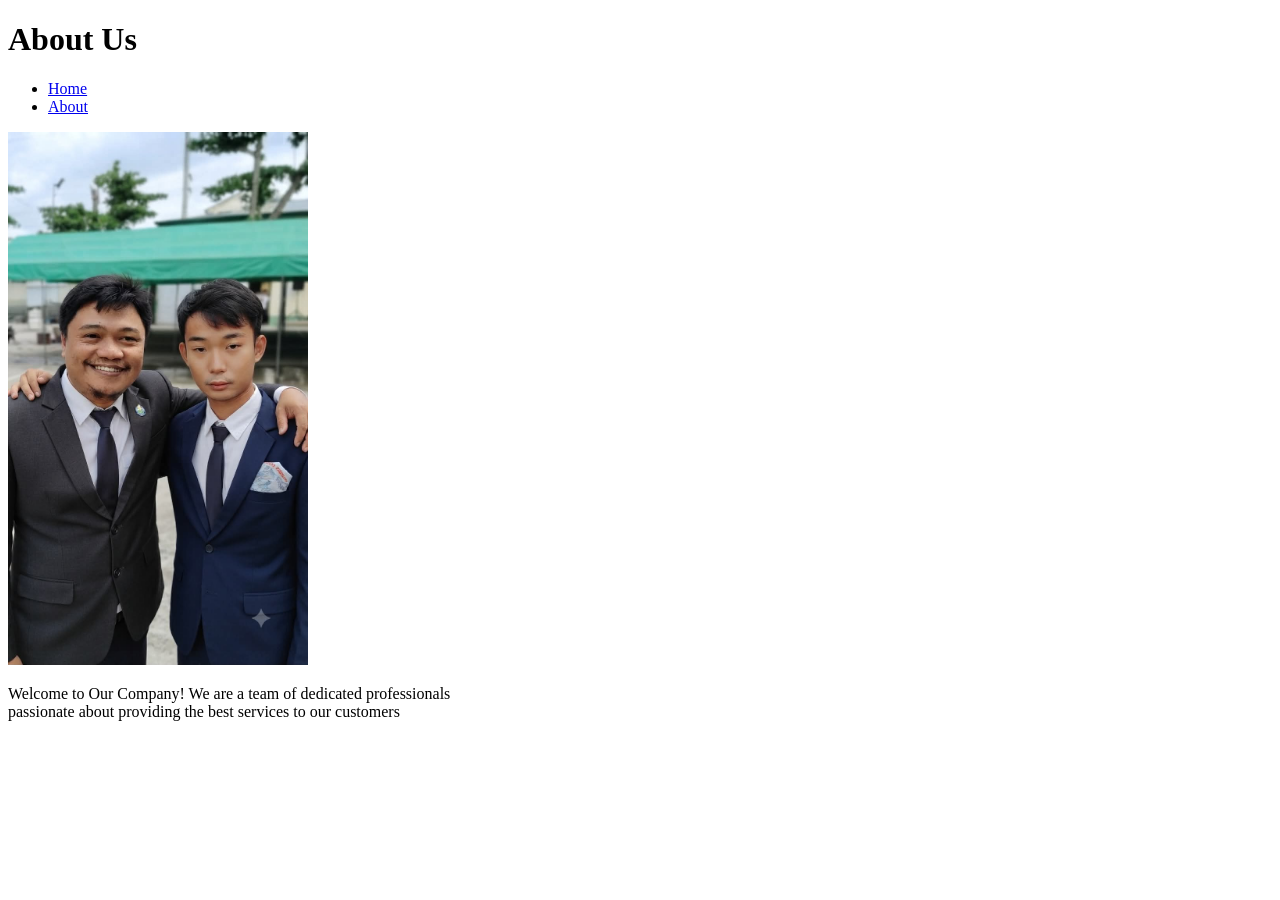
<file: 261WebSystem/pages/About.html>
<!DOCTYPE html>
<html lang = "en">
    <head>
        <meta charset="UTF-8">
        <meta name = "viewport" content ="width=device-width, initial-scale=1.0">
        <title> About Us </title>
    </head>

    <body>
        <h1> About Us </h1>
        <nav>
            <ul>
                <li><a href = "../index.html">Home</a></li>
                <li><a href = "About.html">About</a></li>
            </ul>
        </nav>
        
        <img src="../images/picture-with-sirerwil.jfif" alt="Our Team" width="300">
        <p>Welcome to Our Company! We are a team of dedicated professionals<br> 
            passionate about providing the best services to our customers</p>
    </body>
    </html>
</file>
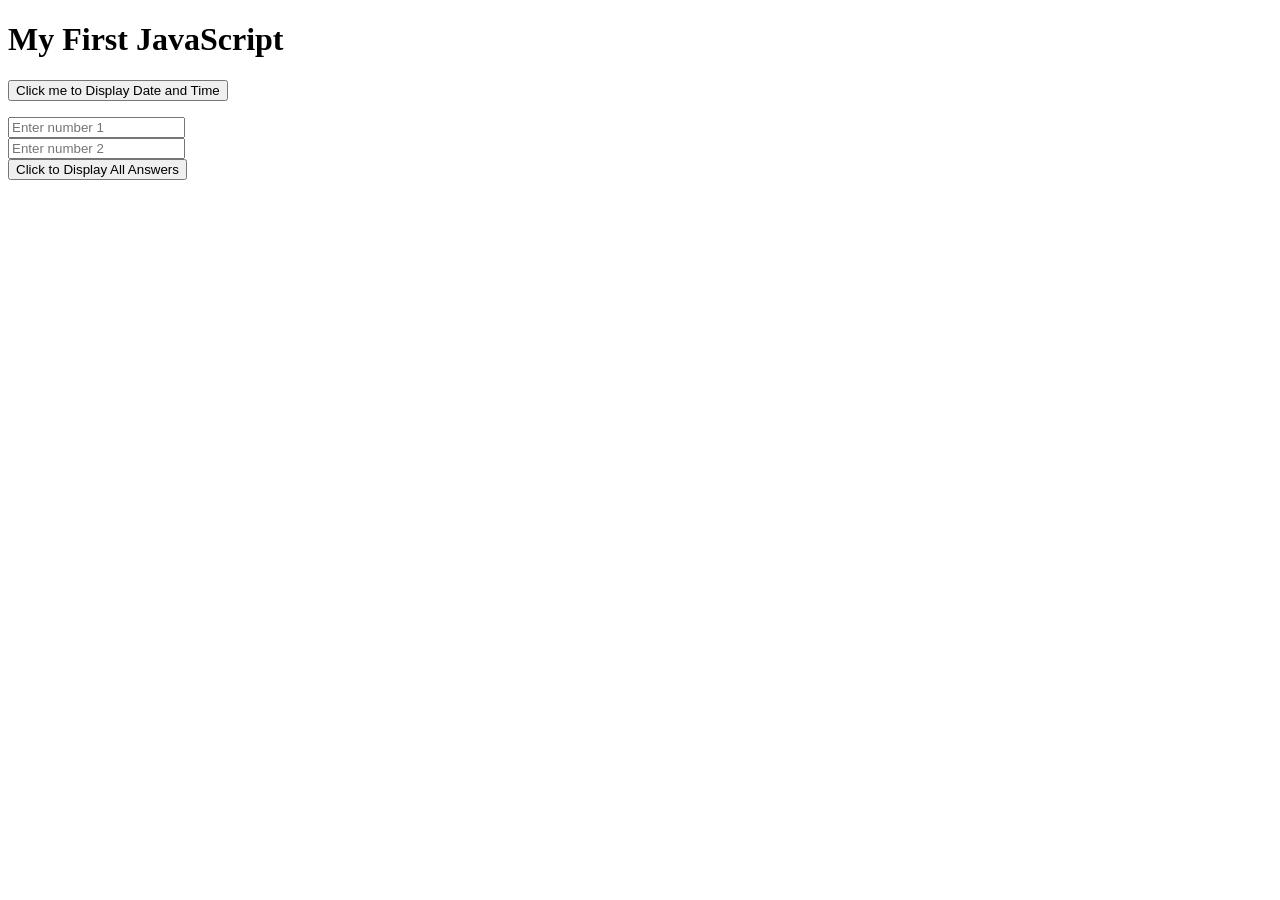
<file: 261WebSystem/pages/Arithmetic.html>
<!DOCTYPE html>
<html lang="en">   
    <body>
        <h1>My First JavaScript</h1>

        <button type="button" onclick="document.getElementById('demo').innerHTML = Date()">Click me to Display Date and Time</button>

        <p id="demo"></p>

        <input type="text" id="number1" placeholder="Enter number 1"> <br/>
        <input type="text" id="number2" placeholder="Enter number 2"> <br/>
        <button type="button" onclick="getAnswers()">Click to Display All Answers</button><br/>

        <p id="result"></p>

    </body>
</html>

<script>
    function getAnswers() {
        var num1 = parseFloat(document.getElementById("number1").value);
        var num2 = parseFloat(document.getElementById("number2").value);
        var sum = num1 + num2;
        var diff = num1 - num2;
        var product = num1 * num2;
        var modulo = num1 % num2;
        if (num2 === 0) {
            document.getElementById("result").innerHTML = "Cannot divide by 0";
            return;
        }
        var quotient = num1 / num2;
        document.getElementById("result").innerHTML = "The Sum of the two numbers is: " + sum + 
                                                      "<br/>The Difference of the two numbers is: " + diff + 
                                                      "<br/>The Product of the two numbers is: " + product + 
                                                      "<br/>The Quotient of the two numbers is: " + quotient + 
                                                      "<br/>The Modulo of the two numbers is: " + modulo;
    }
</script>
</file>
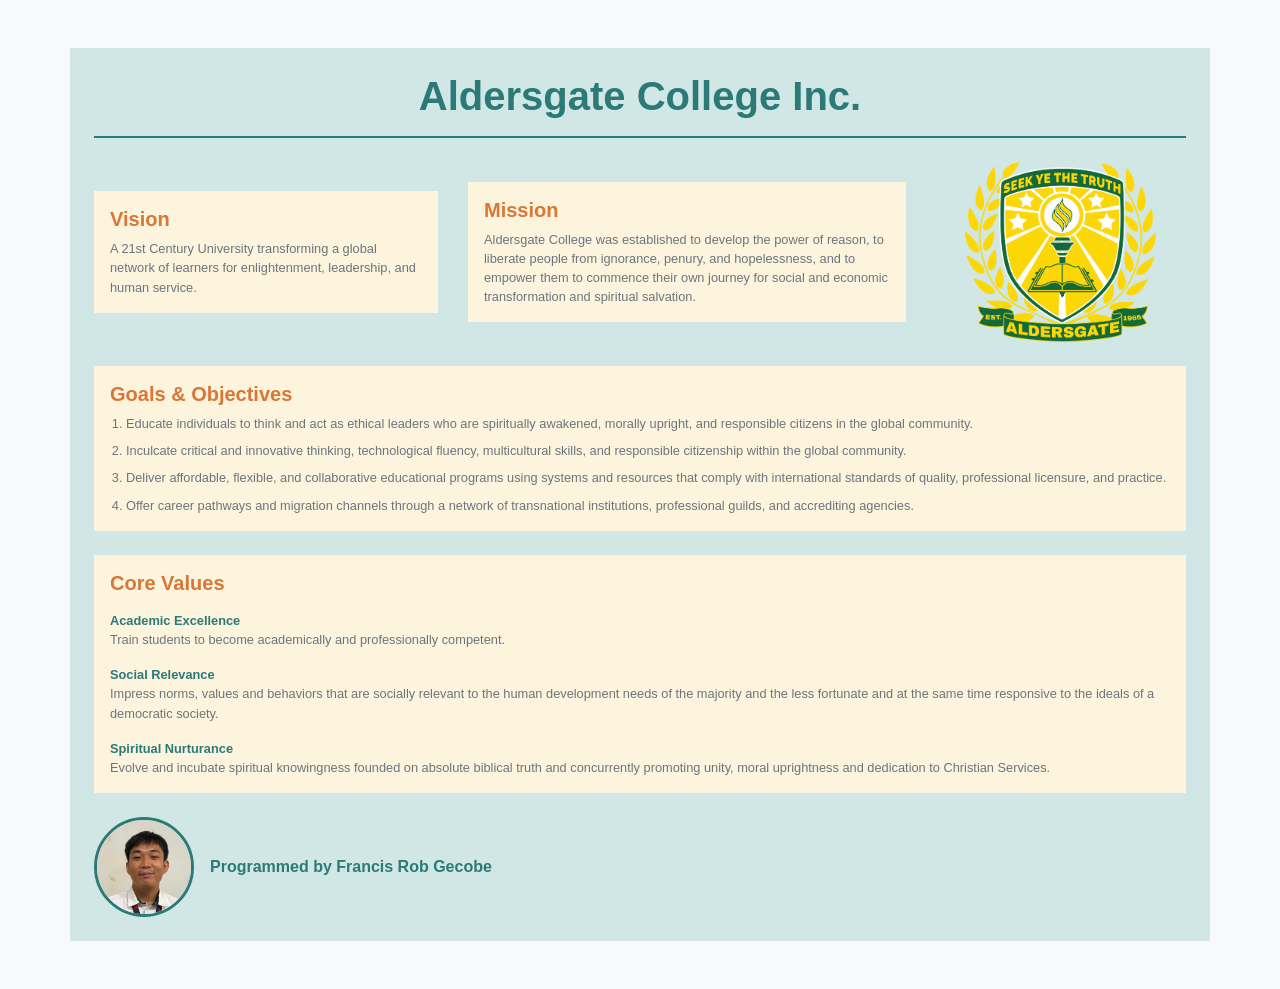
<file: 261WebSystem/pages/MVC.html>
<!DOCTYPE html>
<html lang="en">
<head>
  <meta charset="UTF-8">
  <meta name="viewport" content="width=device-width, initial-scale=1.0">
  <title>MVC</title>

  <!-- Bootstrap CSS -->
  <link rel="stylesheet" href="https://cdn.jsdelivr.net/npm/bootstrap@4.6.2/dist/css/bootstrap.min.css">

  <!-- CSS -->
  <link rel="stylesheet" href="../Style/style.css">

</head>
<body class="bg-light">

  <div class="container my-5 p-4 main-container">

    <h1 class="font-weight-bold text-center mb-3 text-teal">Aldersgate College Inc.</h1>
    <hr class="mb-4 divider-teal">

    <div class="row align-items-center mb-4">

      <div class="col-md-4 mb-3 mb-md-0">
        <div class="p-3 bg-cream h-100">
          <h5 class="font-weight-bold text-orange">Vision</h5>
          <p class="small text-muted mb-0">
            A 21st Century University transforming a global network of learners for enlightenment, leadership, and human service.
          </p>
        </div>
      </div>

      <div class="col-md-5 mb-3 mb-md-0">
        <div class="p-3 bg-cream h-100">
          <h5 class="font-weight-bold text-orange">Mission</h5>
          <p class="small text-muted mb-0">
            Aldersgate College was established to develop the power of reason, to liberate people from ignorance, penury, and hopelessness, and to empower them to commence their own journey for social and economic transformation and spiritual salvation.
          </p>
        </div>
      </div>

      <div class="col-md-3 text-center">
        <img src="../images/aldersgate_logo.png" alt="Aldersgate College Logo" class="img-fluid logo-img">
      </div>

    </div>

    <div class="p-3 mb-4 bg-cream">
      <h5 class="font-weight-bold text-orange">Goals & Objectives</h5>
      <ol class="pl-3 mb-0 small text-muted">
        <li class="mb-2">Educate individuals to think and act as ethical leaders who are spiritually awakened, morally upright, and responsible citizens in the global community.</li>
        <li class="mb-2">Inculcate critical and innovative thinking, technological fluency, multicultural skills, and responsible citizenship within the global community.</li>
        <li class="mb-2">Deliver affordable, flexible, and collaborative educational programs using systems and resources that comply with international standards of quality, professional licensure, and practice.</li>
        <li>Offer career pathways and migration channels through a network of transnational institutions, professional guilds, and accrediting agencies.</li>
      </ol>
    </div>

    <!-- Core Values Section -->
    <div class="p-3 mb-4 bg-cream">
      <h5 class="font-weight-bold mb-3 text-orange">Core Values</h5>

      <p id="academic" class="small text-muted mb-3">
        <b class="text-teal">Academic Excellence</b><br>
        Train students to become academically and professionally competent.
      </p>

      <p id="social" class="small text-muted mb-3">
        <b class="text-teal">Social Relevance</b><br>
        Impress norms, values and behaviors that are socially relevant to the human development needs of the majority and the less fortunate and at the same time responsive to the ideals of a democratic society.
      </p>

      <p id="spiritual" class="small text-muted mb-0">
        <b class="text-teal">Spiritual Nurturance</b><br>
        Evolve and incubate spiritual knowingness founded on absolute biblical truth and concurrently promoting unity, moral uprightness and dedication to Christian Services.
      </p>
    </div>

    <div class="d-flex align-items-center mt-4">
      <div class="circle-img-box mr-3">
        <img src="../images/Gecobe.jpg" alt="Francis Rob Gecobe">
      </div>
      <p class="font-weight-bold mb-0 text-teal">Programmed by Francis Rob Gecobe</p>
    </div>

  </div>

</body>
</html>
</file>
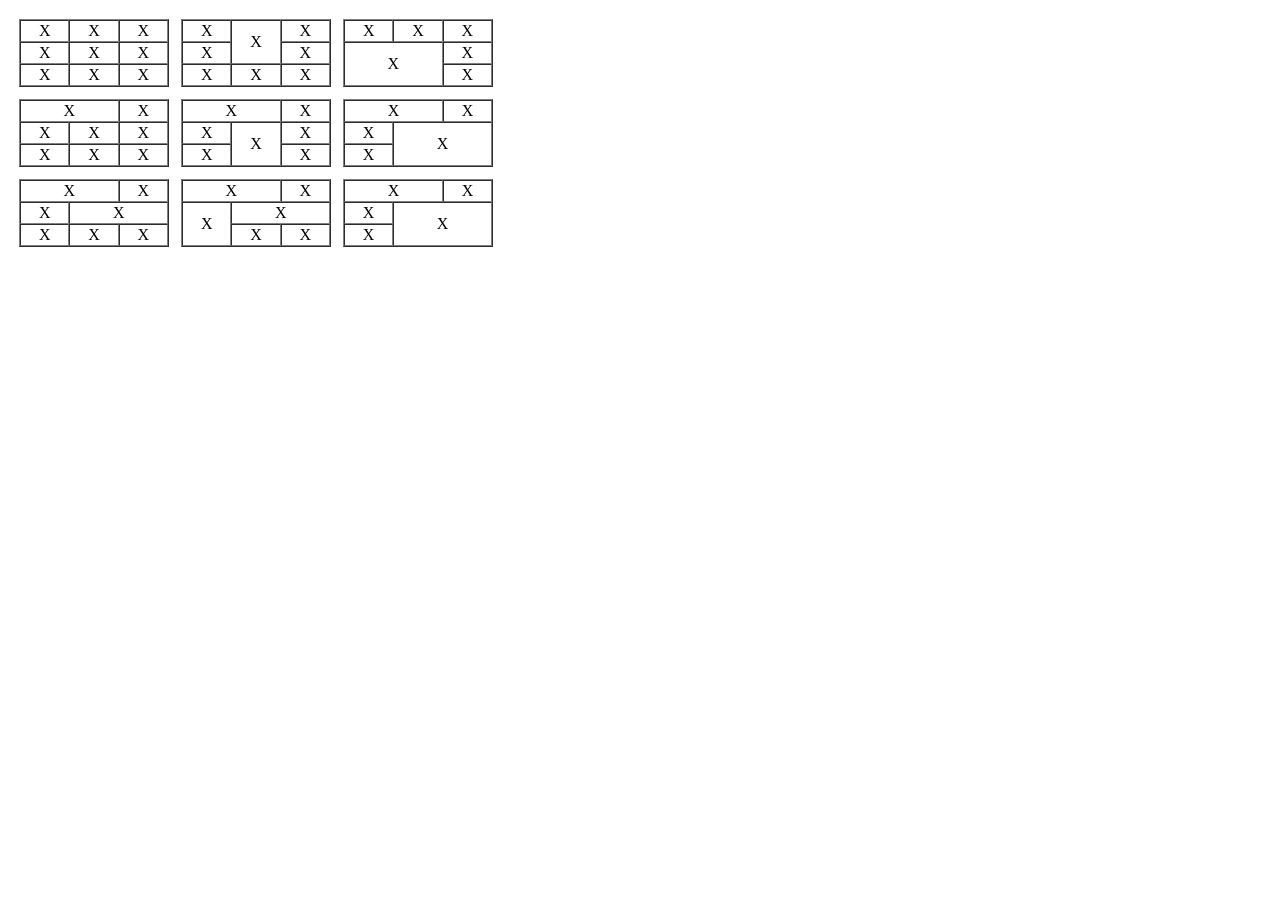
<file: 261WebSystem/pages/Quiz01.html>
<!DOCTYPE html>
<html lang="en">
    <head>
        <title>Quiz01</title>
    </head>
    <body>
        <table border="0" cellspacing="10" >
            <tr>
                <!-- Table 1 Top-Left -->
                <td>
                <table border="1" cellspacing="0" width="150">
                    <tr align="center">
                        <td>X</td>
                        <td>X</td>
                        <td>X</td>
                    </tr>
                    <tr align="center">
                        <td>X</td>
                        <td>X</td>
                        <td>X</td>
                    </tr>
                    <tr align="center">
                        <td>X</td>
                        <td>X</td>
                        <td>X</td>
                    </tr>
                </table>                
                </td>

                <!-- Table 2 Top-Middle -->
                <td>
                <table border="1" cellspacing="0" width="150">
                    <tr align="center">
                        <td>X</td>
                        <td rowspan="2">X</td>
                        <td>X</td>
                    </tr>
                    <tr align="center">
                        <td>X</td>
                        <td>X</td>
                    </tr>
                    <tr align="center">
                        <td>X</td>
                        <td>X</td>
                        <td>X</td>
                    </tr>
                </table>    
                </td>

                <!-- Table 3 Top-Right -->
                <td>
                    <table border="1" cellspacing="0" width="150">
                    <tr align="center">
                        <td>X</td>
                        <td>X</td>
                        <td>X</td>
                    </tr>
                    <tr align="center">
                        <td rowspan="2" colspan="2">X</td>
                        <td>X</td>
                    </tr>
                    <tr align="center">                 
                        <td>X</td>
                    </tr>
                </table> 
                </td>
            </tr>

            <tr>
                <!-- Table 4 Middle-Left -->
                <td>
                    <table border="1" cellspacing="0" width="150">
                    <tr align="center">
                        <td colspan="2">X</td>
                        <td>X</td>
                    </tr>
                    <tr align="center">
                        <td>X</td>
                        <td>X</td>
                        <td>X</td>
                    </tr>
                    <tr align="center">                 
                        <td>X</td>
                        <td>X</td>
                        <td>X</td>
                    </tr>
                </table> 
                </td>

                <!-- Table 5 Middle -->
                <td>
                    <table border="1" cellspacing="0" width="150">
                    <tr align="center">
                        <td colspan="2">X</td>
                        <td>X</td>
                    </tr>
                    <tr align="center">
                        <td>X</td>
                        <td rowspan="2">X</td>
                        <td>X</td>
                    </tr>
                    <tr align="center">                 
                        <td>X</td>
                        <td>X</td>

                    </tr>
                </table> 
                </td>


                <!-- Table 6 Middle-Right -->

                <!-- I have force the cell to separate and not merge using "width" attributes -->
                <td>
                    <table border="1" cellspacing="0" width="150">
                    <tr align="center">
                        <td colspan="2" width="67%">X</td>
                        <td width="33%">X</td>
                    </tr>
                    <tr align="center">
                        <td width="33%">X</td>
                        <td colspan="2" rowspan="2">X</td>             
                    </tr>
                    <tr align="center">                 
                        <td>X</td>     
                    </tr>
                </table> 
                </td>
            </tr>

            <tr>
                <!-- Table 7 Bottom-Right -->
                <td>
                    <table border="1" cellspacing="0" width="150">
                    <tr align="center">
                        <td colspan="2">X</td>
                        <td>X</td>
                    </tr>
                    <tr align="center">
                        <td>X</td>
                        <td colspan="2">X</td>             
                    </tr>
                    <tr align="center">                 
                        <td>X</td>
                        <td>X</td>        
                        <td>X</td>
                    </tr>
                </table> 
                </td>

                <!-- Table 8 Bottom-Middle -->
                <td>
                    <table border="1" cellspacing="0" width="150">
                    <tr align="center">
                        <td colspan="2">X</td>
                        <td>X</td>
                    </tr>
                    <tr align="center">
                        <td rowspan="2">X</td>
                        <td colspan="2">X</td>             
                    </tr>
                    <tr align="center">                 
                        <td>X</td>        
                        <td>X</td>
                    </tr>
                </table> 
                </td>

                <!-- Table 9 Bottom-Right -->

                <!-- I have force the cell to separate and not merge using "width" attributes -->
                <td>
                    <table border="1" cellspacing="0" width="150">
                    <tr align="center">
                        <td colspan="2" width="67%">X</td>
                        <td width="33%">X</td>
                    </tr>
                    <tr align="center">
                        <td width="33%">X</td>
                        <td colspan="2" rowspan="2">X</td>             
                    </tr>
                    <tr align="center">                 
                        <td>X</td>     
                    </tr>
                </table> 
                </td>
            </tr>
        </table>
    </body>
</html>
</file>
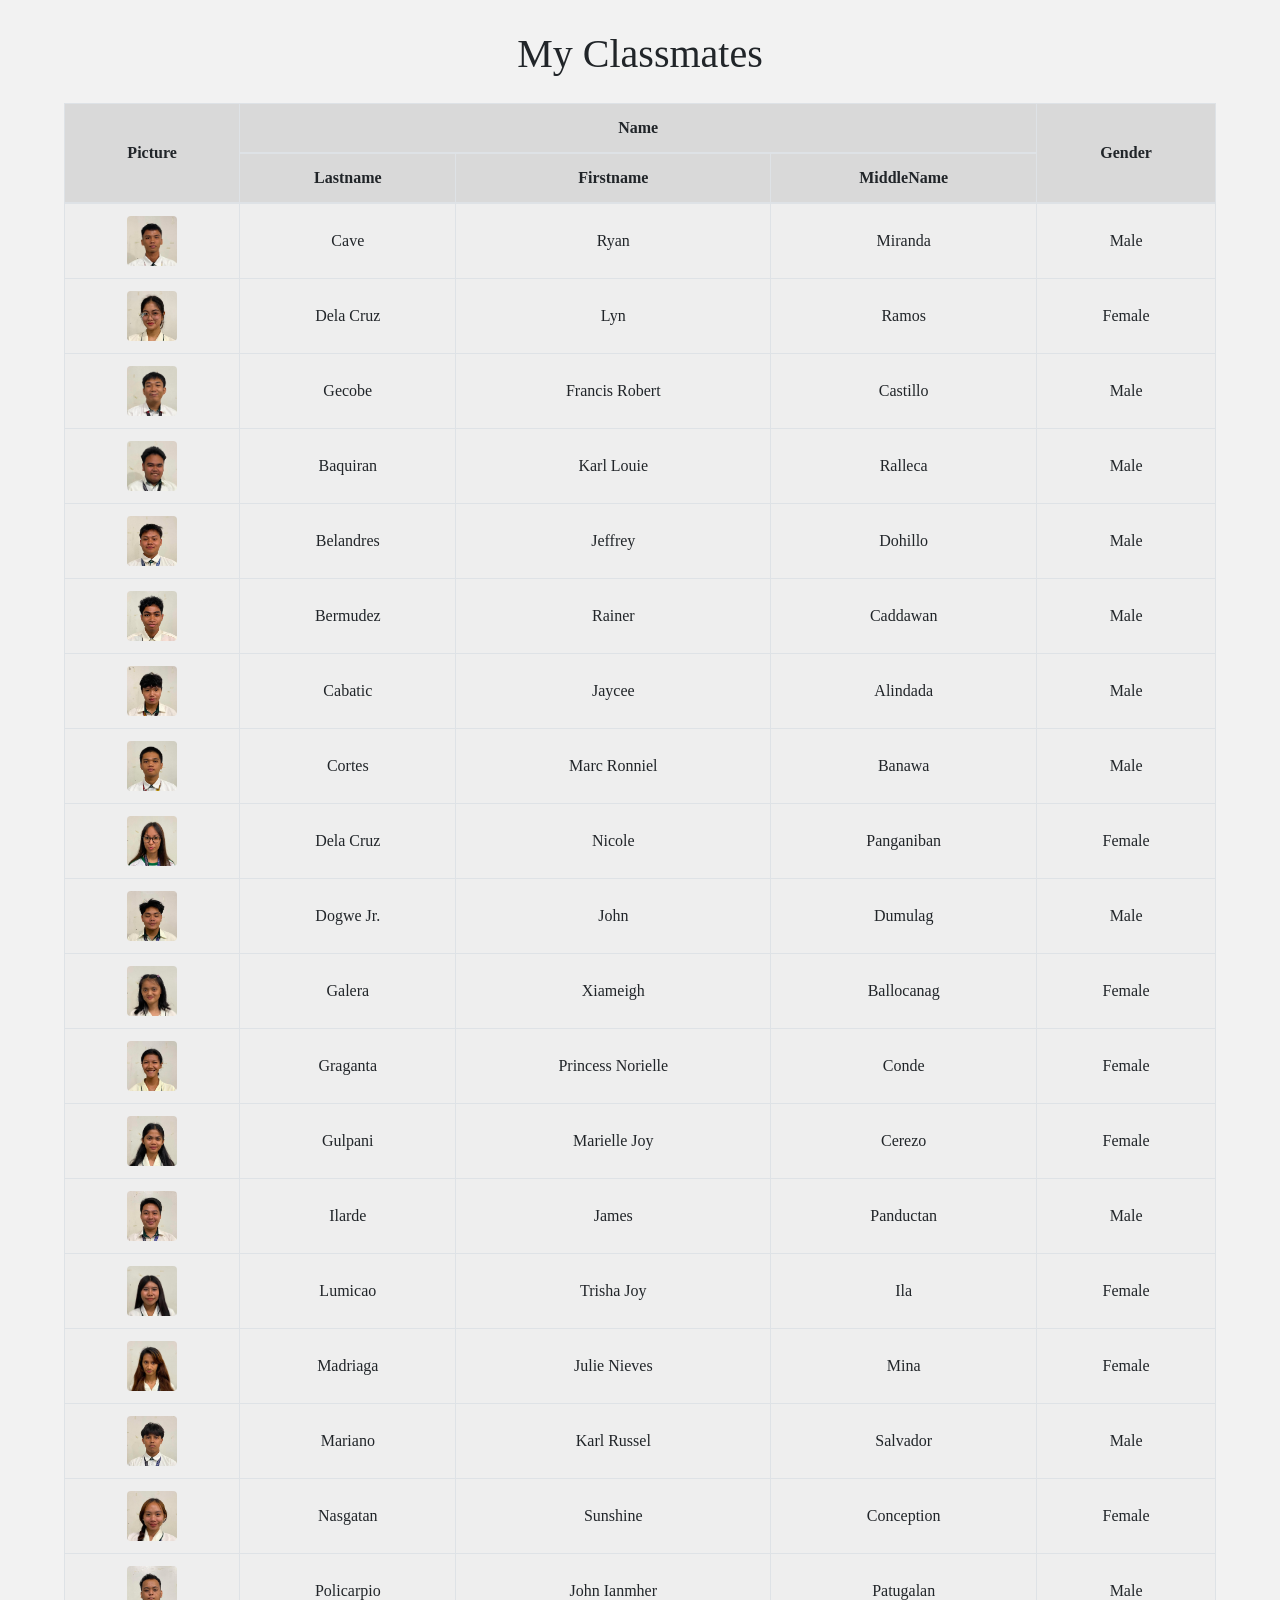
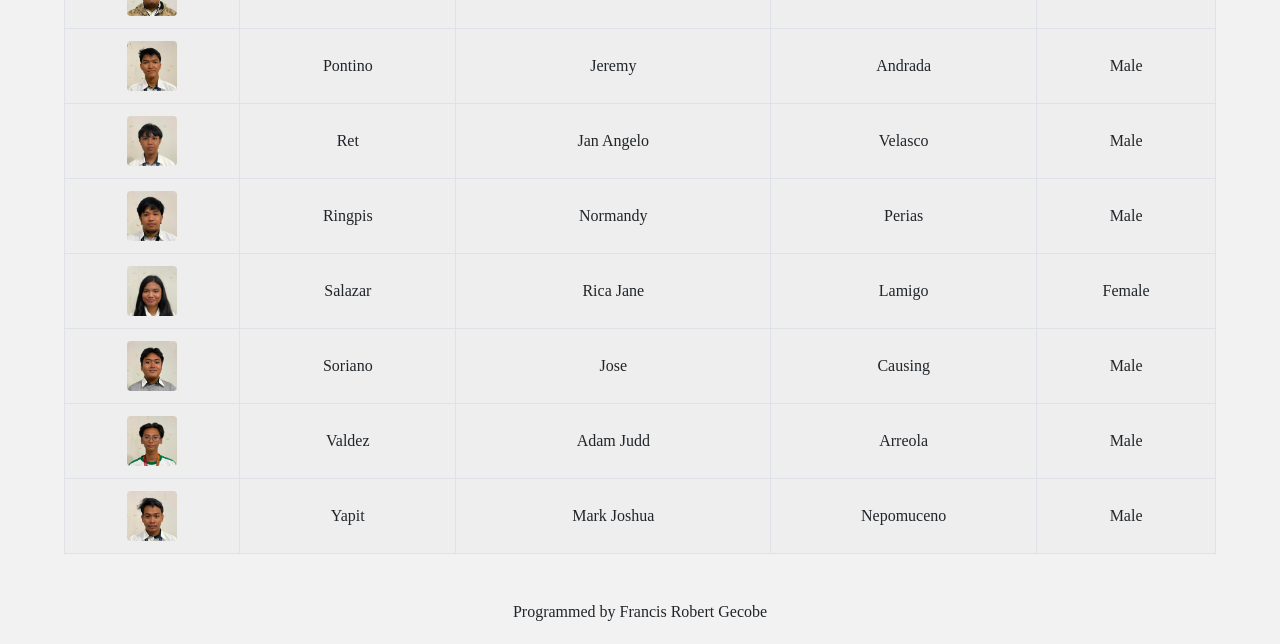
<file: 261WebSystem/pages/table.html>
<!DOCTYPE html>
<html lang="en">
<head>
    <meta charset="UTF-8">
    <meta name="viewport" content="width=device-width, initial-scale=1.0">

    <title>Table Example - My Classmates</title>

    <!-- Bootstrap4 -->
    <link rel="stylesheet" href="https://stackpath.bootstrapcdn.com/bootstrap/4.5.2/css/bootstrap.min.css">
    <!-- style1.css-->
    <link rel="stylesheet" href="../Style/style1.css">
</head>

<body>

    <h1>My Classmates</h1>

    <div class="table-container">
        <div class="table-responsive">

            <table class="table table-bordered table-hover">

                <thead>
                    <tr>
                        <th rowspan="2">Picture</th>
                        <th colspan="3">Name</th>
                        <th rowspan="2">Gender</th>
                    </tr>

                    <tr>
                        <th>Lastname</th>
                        <th>Firstname</th>
                        <th>MiddleName</th>
                    </tr>
                </thead>

                <tbody>

                    <tr>
                        <td><img src="../images/Cave.jpg" alt="Cave"></td>
                        <td>Cave</td>
                        <td>Ryan</td>
                        <td>Miranda</td>
                        <td>Male</td>
                    </tr>

                    <tr>
                        <td><img src="../images/Lyn.jpg" alt="Lyn"></td>
                        <td>Dela Cruz</td>
                        <td>Lyn</td>
                        <td>Ramos</td>
                        <td>Female</td>
                    </tr>

                    <tr>
                        <td><img src="../images/Gecobe.jpg" alt="Gecobe"></td>
                        <td>Gecobe</td>
                        <td>Francis Robert</td>
                        <td>Castillo</td>
                        <td>Male</td>
                    </tr>

                    <tr>
                        <td><img src="../images/Baquiran.jpg" alt="Baquiran"></td>
                        <td>Baquiran</td>
                        <td>Karl Louie</td>
                        <td>Ralleca</td>
                        <td>Male</td>
                    </tr>

                    <tr>
                        <td><img src="../images/Belandres.jpg" alt="Belandres"></td>
                        <td>Belandres</td>
                        <td>Jeffrey</td>
                        <td>Dohillo</td>
                        <td>Male</td>
                    </tr>

                    <tr>
                        <td><img src="../images/Bermudez.jpg" alt="Bermudez"></td>
                        <td>Bermudez</td>
                        <td>Rainer</td>
                        <td>Caddawan</td>
                        <td>Male</td>
                    </tr>

                    <tr>
                        <td><img src="../images/Cabatic.jpg" alt="Cabatic"></td>
                        <td>Cabatic</td>
                        <td>Jaycee</td>
                        <td>Alindada</td>
                        <td>Male</td>
                    </tr>

                    <tr>
                        <td><img src="../images/Cortes.jpg" alt="Cortes"></td>
                        <td>Cortes</td>
                        <td>Marc Ronniel</td>
                        <td>Banawa</td>
                        <td>Male</td>
                    </tr>

                    <tr>
                        <td><img src="../images/DelaCruz.jpg" alt="Dela Cruz"></td>
                        <td>Dela Cruz</td>
                        <td>Nicole</td>
                        <td>Panganiban</td>
                        <td>Female</td>
                    </tr>

                    <tr>
                        <td><img src="../images/Dogwe.jpg" alt="Dogwe Jr."></td>
                        <td>Dogwe Jr.</td>
                        <td>John</td>
                        <td>Dumulag</td>
                        <td>Male</td>
                    </tr>

                    <tr>
                        <td><img src="../images/Galera.jpg" alt="Galera"></td>
                        <td>Galera</td>
                        <td>Xiameigh</td>
                        <td>Ballocanag</td>
                        <td>Female</td>
                    </tr>

                    <tr>
                        <td><img src="../images/Graganta.jpg" alt="Graganta"></td>
                        <td>Graganta</td>
                        <td>Princess Norielle</td>
                        <td>Conde</td>
                        <td>Female</td>
                    </tr>

                    <tr>
                        <td><img src="../images/Gulpani.jpg" alt="Gulpani"></td>
                        <td>Gulpani</td>
                        <td>Marielle Joy</td>
                        <td>Cerezo</td>
                        <td>Female</td>
                    </tr>

                    <tr>
                        <td><img src="../images/Ilarde.jpg" alt="Ilarde"></td>
                        <td>Ilarde</td>
                        <td>James</td>
                        <td>Panductan</td>
                        <td>Male</td>
                    </tr>

                    <tr>
                        <td><img src="../images/Lumicao.jpg" alt="Lumicao"></td>
                        <td>Lumicao</td>
                        <td>Trisha Joy</td>
                        <td>Ila</td>
                        <td>Female</td>
                    </tr>

                    <tr>
                        <td><img src="../images/Madriaga.jpg" alt="Madriaga"></td>
                        <td>Madriaga</td>
                        <td>Julie Nieves</td>
                        <td>Mina</td>
                        <td>Female</td>
                    </tr>

                    <tr>
                        <td><img src="../images/Mariano.jpg" alt="Mariano"></td>
                        <td>Mariano</td>
                        <td>Karl Russel</td>
                        <td>Salvador</td>
                        <td>Male</td>
                    </tr>

                    <tr>
                        <td><img src="../images/Nasgatan.jpg" alt="Nasgatan"></td>
                        <td>Nasgatan</td>
                        <td>Sunshine</td>
                        <td>Conception</td>
                        <td>Female</td>
                    </tr>

                    <tr>
                        <td><img src="../images/Policarpio.jpg" alt="Policarpio"></td>
                        <td>Policarpio</td>
                        <td>John Ianmher</td>
                        <td>Patugalan</td>
                        <td>Male</td>
                    </tr>

                    <tr>
                        <td><img src="../images/Pontino.jpg" alt="Pontino"></td>
                        <td>Pontino</td>
                        <td>Jeremy</td>
                        <td>Andrada</td>
                        <td>Male</td>
                    </tr>

                    <tr>
                        <td><img src="../images/Ret.jpg" alt="Ret"></td>
                        <td>Ret</td>
                        <td>Jan Angelo</td>
                        <td>Velasco</td>
                        <td>Male</td>
                    </tr>

                    <tr>
                        <td><img src="../images/Ringpis.jpg" alt="Ringpis"></td>
                        <td>Ringpis</td>
                        <td>Normandy</td>
                        <td>Perias</td>
                        <td>Male</td>
                    </tr>

                    <tr>
                        <td><img src="../images/Salazar.jpg" alt="Salazar"></td>
                        <td>Salazar</td>
                        <td>Rica Jane</td>
                        <td>Lamigo</td>
                        <td>Female</td>
                    </tr>

                    <tr>
                        <td><img src="../images/Soriano.jpg" alt="Soriano"></td>
                        <td>Soriano</td>
                        <td>Jose</td>
                        <td>Causing</td>
                        <td>Male</td>
                    </tr>

                    <tr>
                        <td><img src="../images/Valdez.jpg" alt="Valdez"></td>
                        <td>Valdez</td>
                        <td>Adam Judd</td>
                        <td>Arreola</td>
                        <td>Male</td>
                    </tr>

                    <tr>
                        <td><img src="../images/Yapit.jpg" alt="Yapit"></td>
                        <td>Yapit</td>
                        <td>Mark Joshua</td>
                        <td>Nepomuceno</td>
                        <td>Male</td>
                    </tr>

                </tbody>
            </table>

        </div>
    </div>

    <div class="footer">
        <p>Programmed by Francis Robert Gecobe</p>
    </div>

</body>
</html>
</file>
<file: 261WebSystem/Style/style.css>
/* Container & Main Layout */
.main-container {
  background-color: #d0e7e5;
}

.text-teal {
  color: #2b7a78;
}

.text-orange {
  color: #d97736;
}

.bg-cream {
  background-color: #fcf4dd;
}

.divider-teal {
  border-top: 2px solid #2b7a78;
}

.logo-img {
  max-height: 180px;
}

/* Profile Circle Box */
.circle-img-box {
  width: 100px;
  height: 100px;
  border-radius: 50%;
  overflow: hidden;
  border: 3px solid #2b7a78;
  background-color: #ffffff;
  flex-shrink: 0;
}

.circle-img-box img {
  width: 100%;
  height: 100%;
  object-fit: cover;
}
</file>
<file: 261WebSystem/Style/style1.css>
body {
            background-color: #f2f2f2;
            font-family: Georgia, "Times New Roman", serif;
        }

        h1 {
            text-align: center;
            margin-top: 30px;
            margin-bottom: 25px;
        }

        .table-container {
            width: 90%;
            margin: 0 auto 30px auto;
        }

        .table {
            background-color: white;
            text-align: center;
            vertical-align: middle;
        }

        .table thead th {
            background-color: #d9d9d9;
            vertical-align: middle;
        }

        .table tbody td {
            background-color: #eeeeee;
            vertical-align: middle;
        }

        .table img {
            width: 50px;
            height: 50px;
            object-fit: cover;
            border-radius: 4px;
        }

        .footer {
            text-align: center;
            margin-top: 20px;
            margin-bottom: 20px;
        }
</file>
